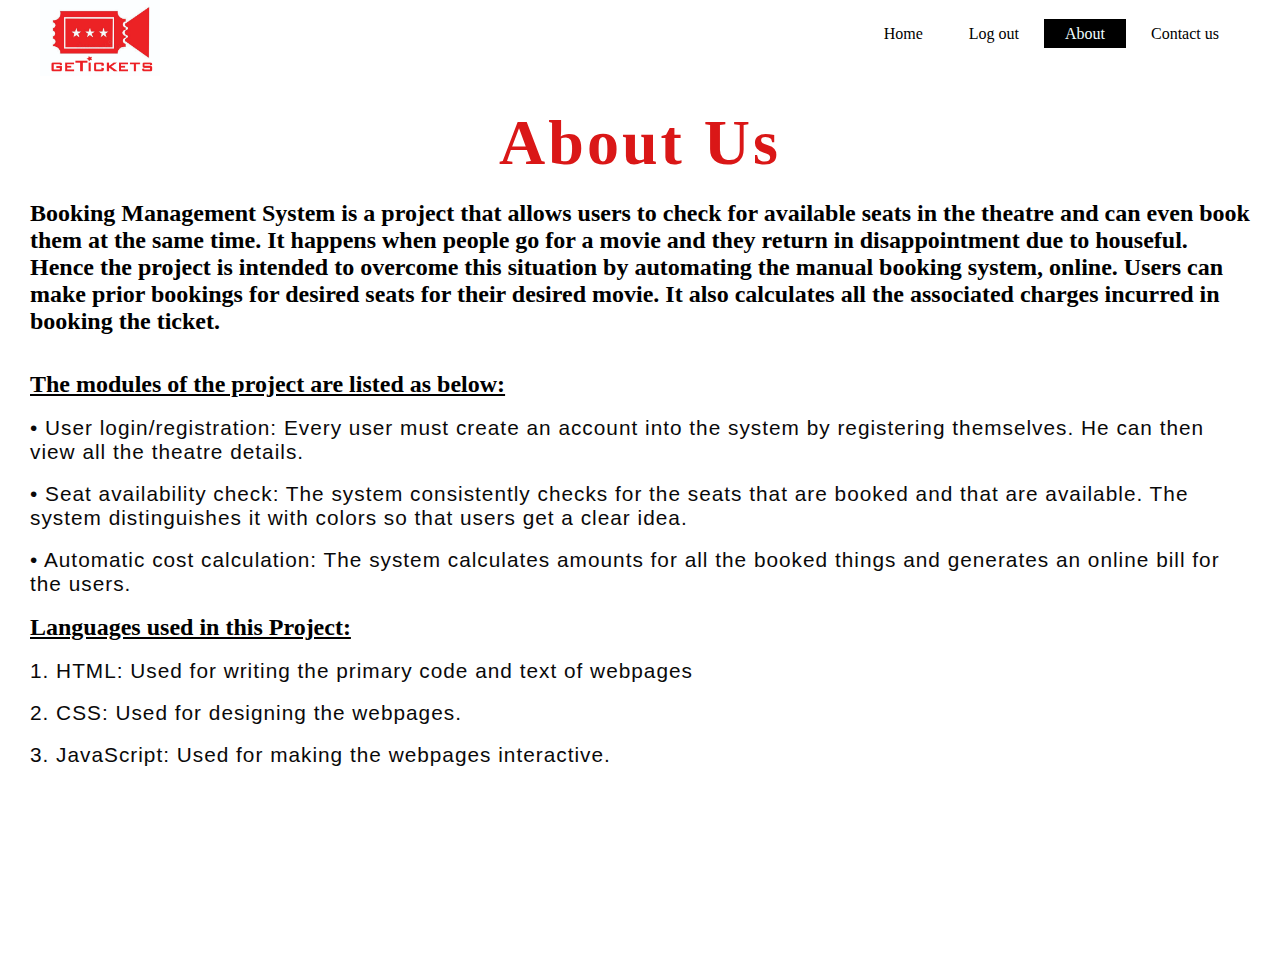
<file: about/index.html>
<!DOCTYPE html>
<html lang="en" dir="ltr">
<head>
  <meta charset="UTF-8">
  <title>About us</title>
  <link rel="stylesheet"  href="style.css">
</head>
<body>
  <header>
    <div class="main">
        <div class="logo"><img src="getickets.jpg"></div>
        
        <ul>
            <li><a href="F:\LPU\2nd Sem\CSE 326\My project\Main\homepage.html">Home</a></li>
            <li><a href="F:\LPU\2nd Sem\CSE 326\My project\Main\Login\index.html">Log out</a></li>
            <li class="active"><a href="F:\LPU\2nd Sem\CSE 326\My project\Main\about\index.html">About</a></li>
            <li ><a href="F:\LPU\2nd Sem\CSE 326\My project\Main\Contact us\index.html">Contact us</a></li>
        </ul>
</div>

  <div class=content>
    <div class="wrapper-1">
      <div class="wrapper-2"> 
        
        <h1 align="center">About Us</h1>
        <h2 >Booking Management System is a project that allows users to check for available seats in the theatre and can even book them at the same time. It happens when people go for a movie and they return in disappointment due to houseful. Hence the project is intended to overcome this situation by automating the manual booking system, online. Users can make prior bookings for desired seats for their desired movie.  It also calculates all the associated charges incurred in booking the ticket. </h2>
        <br><br>
        <u><h2 align="left">The modules of the project are listed as below:  </h2></u>
        <br>
        <p align="left">•	User login/registration: Every user must create an account into the system by registering themselves. He can then view all the theatre details. </p>
        <br>
        <p align="left">•	Seat availability check: The system consistently checks for the seats that are booked and that are available. The system distinguishes it with colors so that users get a clear idea.</p>
        <br>
        <p align="left">•	Automatic cost calculation: The system calculates amounts for all the booked things and generates an online bill for the users.  </p>
        <br>
        <u><h2 align="left">Languages used in this Project:</h2></u>
        <br>
        <p align="left">1.	HTML: Used for writing the primary code and text of webpages</p>
        <br>
        <p align="left">2.	CSS: Used for designing the webpages.</p>
        <br>
        <p align="left">3.	JavaScript: Used for making the webpages interactive.</p>
      </div>
  </div>
  </div>  
</body>
</html>
</file>
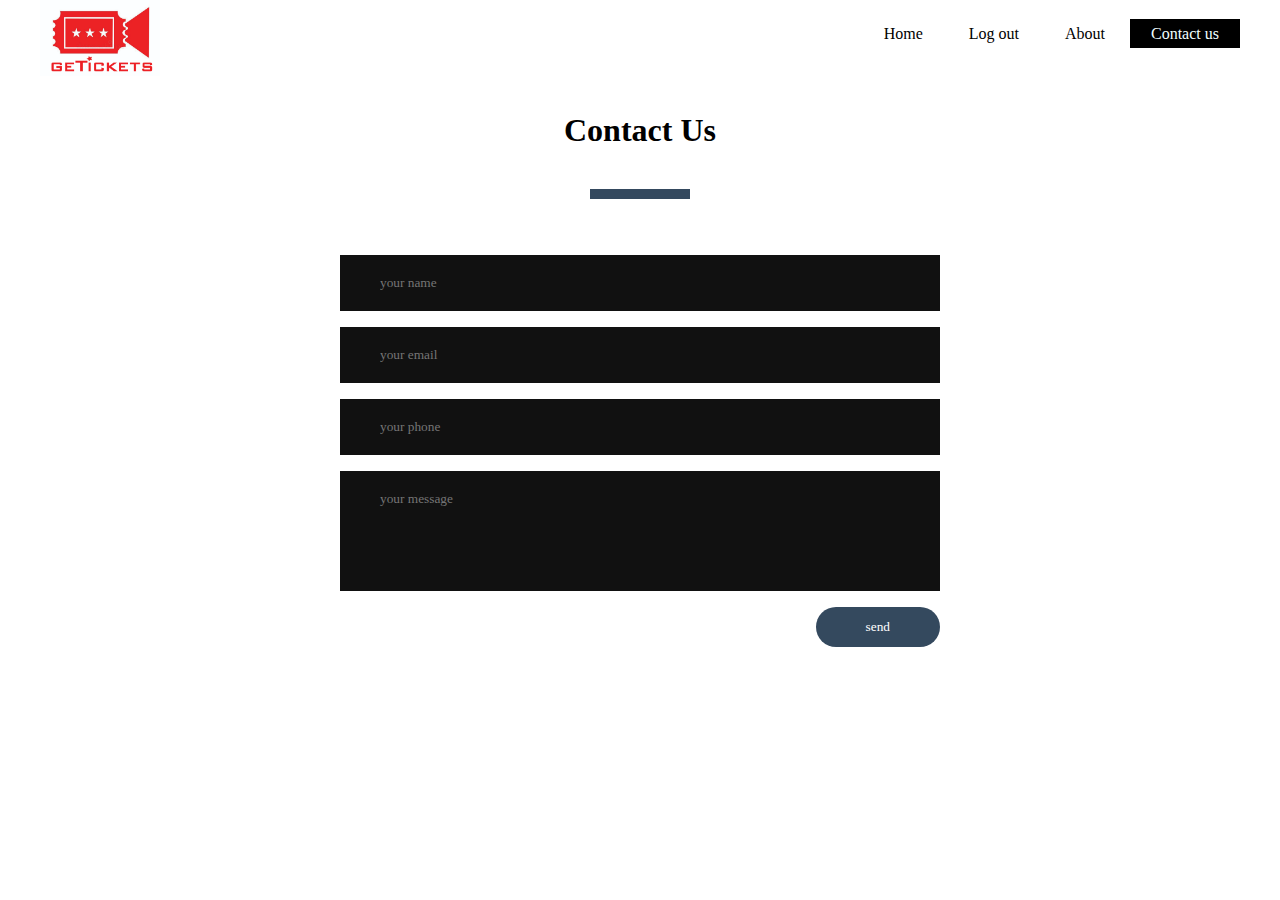
<file: Contact us/index.html>
<!DOCTYPE html>
<html lang="en" dir="1tr">
 <head>
  <meta charset="utf-8">
  <title>Contact us</title>
  <link rel="stylesheet" href="style.css">
  <meta name="viewport" content="width=device-width, intial-scale=1">
 </head>
 <body>
   
        <header>
            <div class="main">
                <div class="logo"><img src="getickets.jpg"></div>
                
                <ul>
                    <li><a href="F:\LPU\2nd Sem\CSE 326\My project\Main\homepage.html">Home</a></li>
                    <li><a href="F:\LPU\2nd Sem\CSE 326\My project\Main\Login\index.html">Log out</a></li>
                    <li><a href="F:\LPU\2nd Sem\CSE 326\My project\Main\about\index.html">About</a></li>
                    <li class="active"><a href="F:\LPU\2nd Sem\CSE 326\My project\Main\Contact us\index.html">Contact us</a></li>
                </ul>
</div>
<div class="contact-section">
<br><br><br><br>
 <h1>Contact Us</h1>
 <div class="border"></div>
 <form class="contact-form" action="index.html" method="post">
  <input tyoe="text" class="contact-form-text" placeholder="your name">
  <input tyoe="email" class="contact-form-text" placeholder="your email">
  <input tyoe="text" class="contact-form-text" placeholder="your phone">
  <textarea class="contact-form-text"placeholder="your message"></textarea>
  <input type="submit" class="contact-form-btn" value="send">
 </form>
</div>
</file>
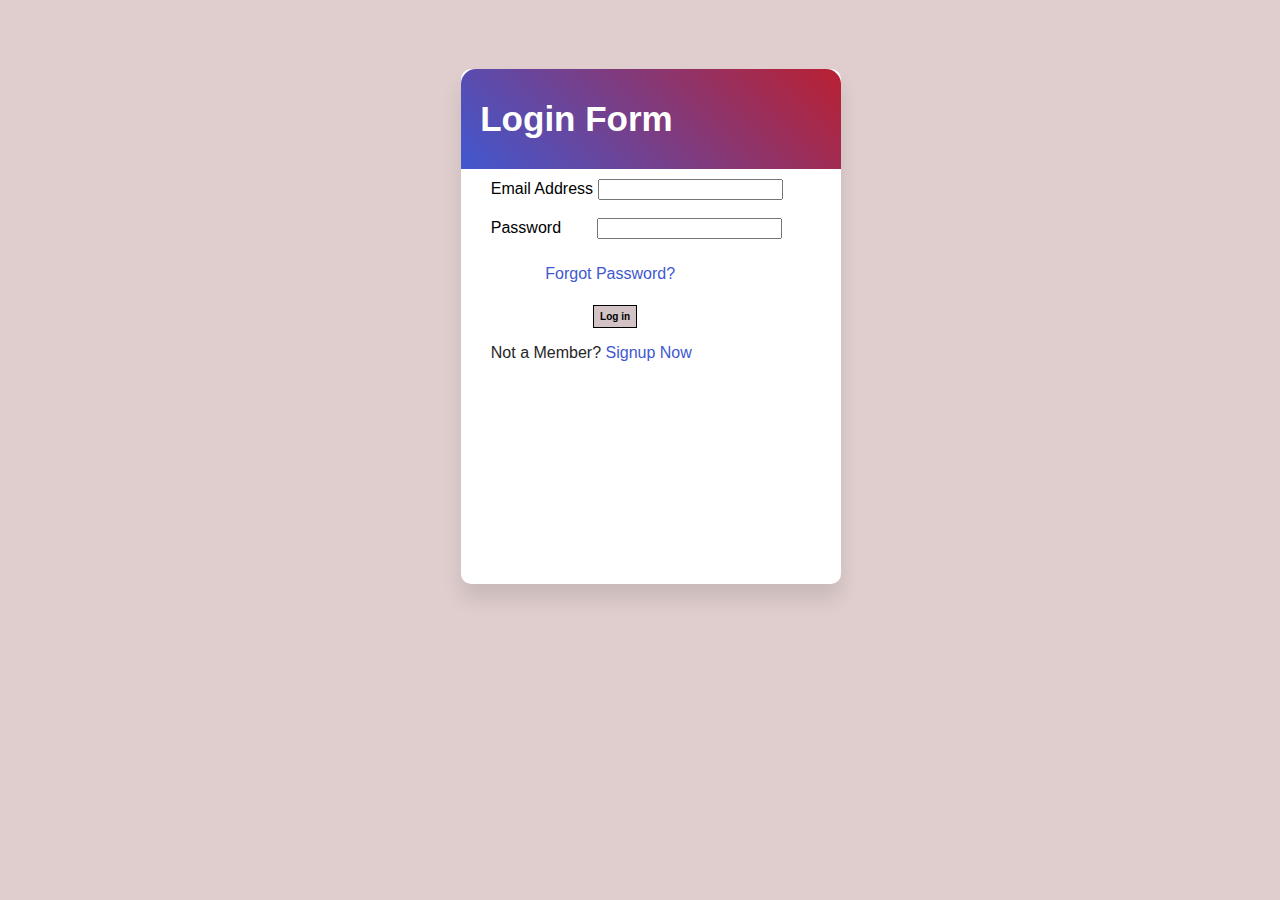
<file: Login/index.html>
<!DOCTYPE html>
<html lang="en" dir="ltr">
<head>
  <meta charset="UTF-8">
  <title>Login Form </title>
  <link rel="stylesheet" type="text/css" href="styles.css">
</head>
<style></style>
<body>

    <div class="wrapper">
       <div class="title">&nbsp; Login Form</div>
       <form action="#">
        <div class-="filed">
          <label>Email Address</label>
          <input type="text" required>
        </div> <br>
        <div class-="filed">
          <label>Password &nbsp;&nbsp;&nbsp;&nbsp;&nbsp;&nbsp;</label>
          <input type="password" requried><br><br>
        </div>
        <div class="pass-link"><a href="#">&nbsp;&nbsp;&nbsp;&nbsp;&nbsp;&nbsp;&nbsp;&nbsp;&nbsp;&nbsp;Forgot Password? </a> 
        </div>
        <div class-="filed"> <br>
          <div class="cta">
          &nbsp;&nbsp;&nbsp;&nbsp;&nbsp;&nbsp;&nbsp;&nbsp;&nbsp;&nbsp;&nbsp;&nbsp;&nbsp;&nbsp;&nbsp;&nbsp;&nbsp;&nbsp;&nbsp;&nbsp;&nbsp;&nbsp;
          <a href="F:\LPU\2nd Sem\CSE 326\My project\Main\Display\page2.html" class="cta-start">Log in</a>
         <!-- <a href="F:\LPU\2nd Sem\CSE 326\My project\Main\Display\page2.html" ><input type="submit" value="Login"></a> -->
          <br>
          <div class="signup-link">Not a Member?<a href="F:\LPU\2nd Sem\CSE 326\My project\Main\sinup\index.html">&nbsp;Signup Now</a></div>
        </form>
        </div> 
        </div><br>
       <!-- <div class="signup-link">Not a Member?<a href="#">&nbsp;Signup Now</a></div>
       </form>
    </div> -->
    
</body>
</html>

<!-- <div class-="filed">
  <input type="submit" value="Login">
</div> -->
</file>
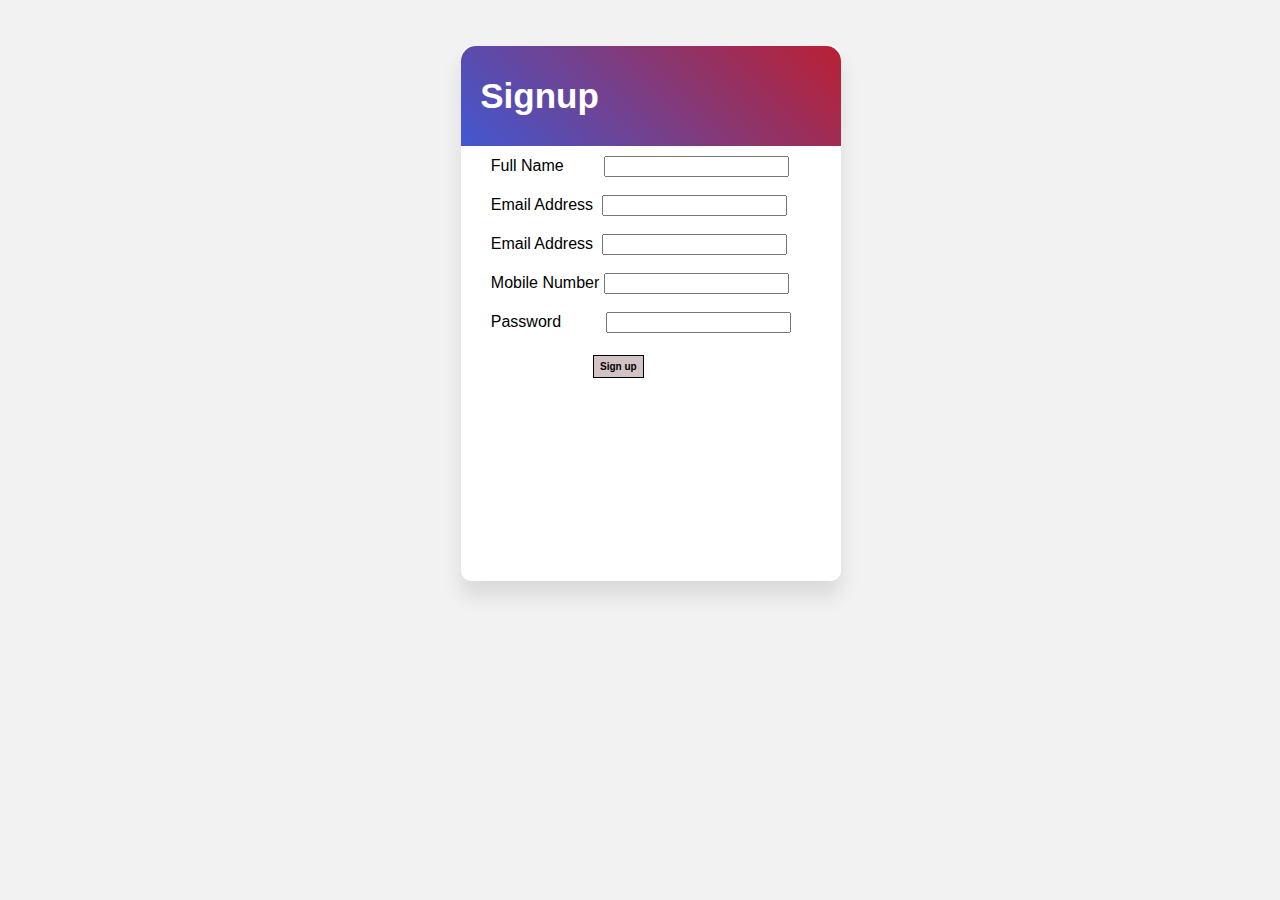
<file: sinup/index.html>
<!DOCTYPE html>
<html lang="en" dir="ltr">
<head>
  <meta charset="UTF-8">
  <title>Signup Form</title>
  <link rel="stylesheet"  href="style.css">
</head>
<body>
    <div class="wrapper">
       <div class="title">&nbsp; Signup</div>
       <form action="#">
        <div class-="filed">
          <label>Full Name &nbsp;&nbsp;&nbsp;&nbsp;&nbsp;&nbsp;&nbsp;</label>
          <input type="text" required>
        </div>
        <br>
        <div class-="filed">
            <label>Email Address&nbsp;</label>
            <input type="text" required>
          </div>
          <br>
          <div class-="filed">
            <label>Email Address&nbsp;</label>
            <input type="text" required>
          </div>
          <br>
          <div class-="filed">
            <label>Mobile Number</label>
            <input type="text" required>
          </div>
          <br>
        <div class-="filed">
          <label>Password&nbsp;&nbsp;&nbsp;&nbsp;&nbsp;&nbsp;&nbsp;&nbsp;&nbsp;</label>
          <input type="password" requried>
        </div>
        <br>
        <div class-="filed">
          <div class="cta">
            &nbsp;&nbsp;&nbsp;&nbsp;&nbsp;&nbsp;&nbsp;&nbsp;&nbsp;&nbsp;&nbsp;&nbsp;&nbsp;&nbsp;&nbsp;&nbsp;&nbsp;&nbsp;&nbsp;&nbsp;&nbsp;&nbsp;
            <a href="F:\LPU\2nd Sem\CSE 326\My project\Main\Display\page2.html" class="cta-start">Sign up</a>
          <!-- <a href="F:\LPU\2nd Sem\CSE 326\My project\Main\Display\page2.html"></a><input type="submit" value="Signup Now!"> -->
       </form>
    </div>
</body>
</html>
</file>
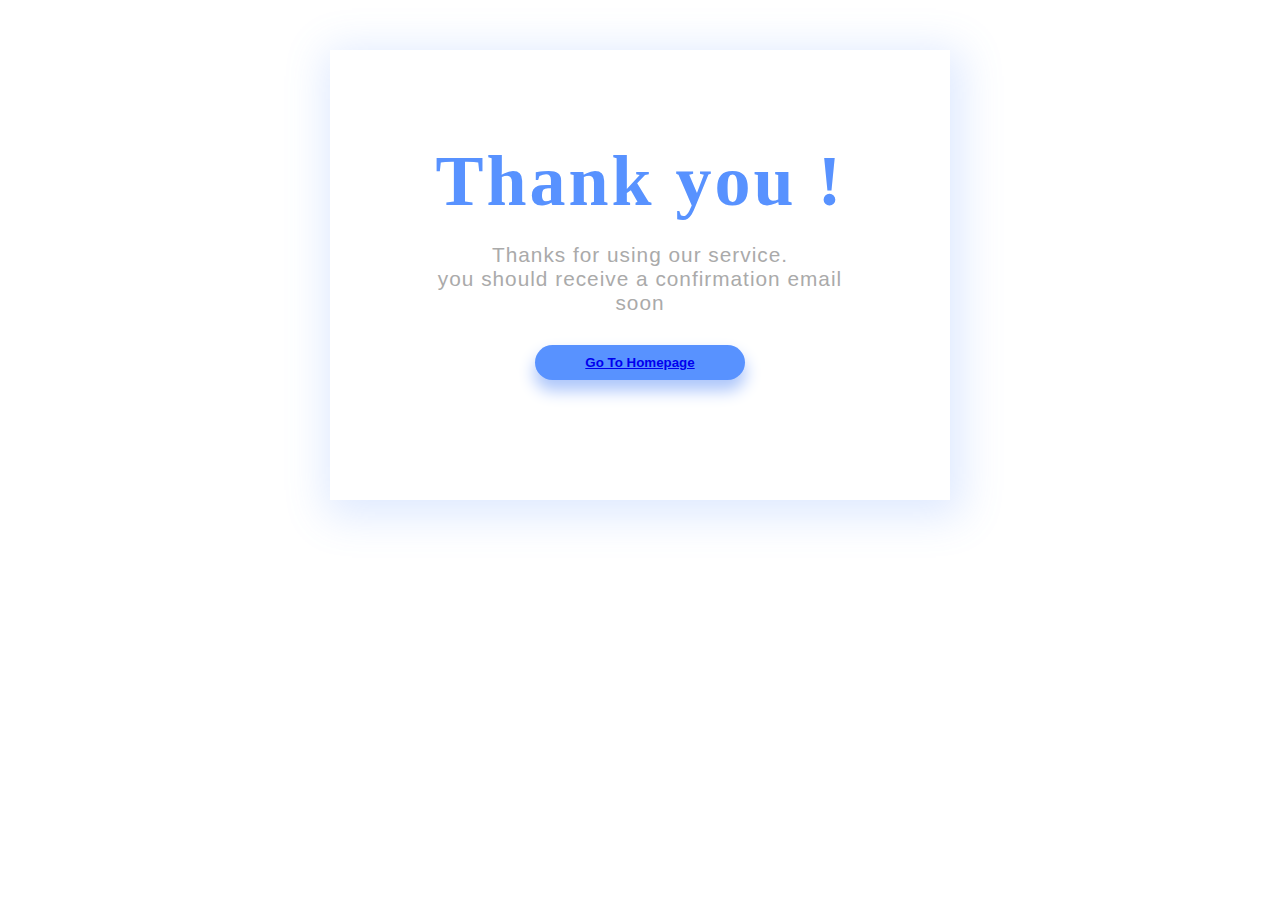
<file: Thank you/index.html>
<!DOCTYPE html>
<html lang="en" dir="ltr">
<head>
  <meta charset="UTF-8">
  <title>Thank you</title>
  <link rel="stylesheet"  href="style.css">
</head>
<body>
  <div class=content>
    <div class="wrapper-1">
      <div class="wrapper-2">
        <h1>Thank you !</h1>
        <p>Thanks for using our service.  </p>
        <p>you should receive a confirmation email soon  </p>
        <button  class="go-home" >
          <a href="F:\LPU\2nd Sem\CSE 326\My project\Main\homepage.html"><b>Go to homepage</b></a>
        </button>
      </div>
  </div>
  </div>  
</body>
</html>
</file>
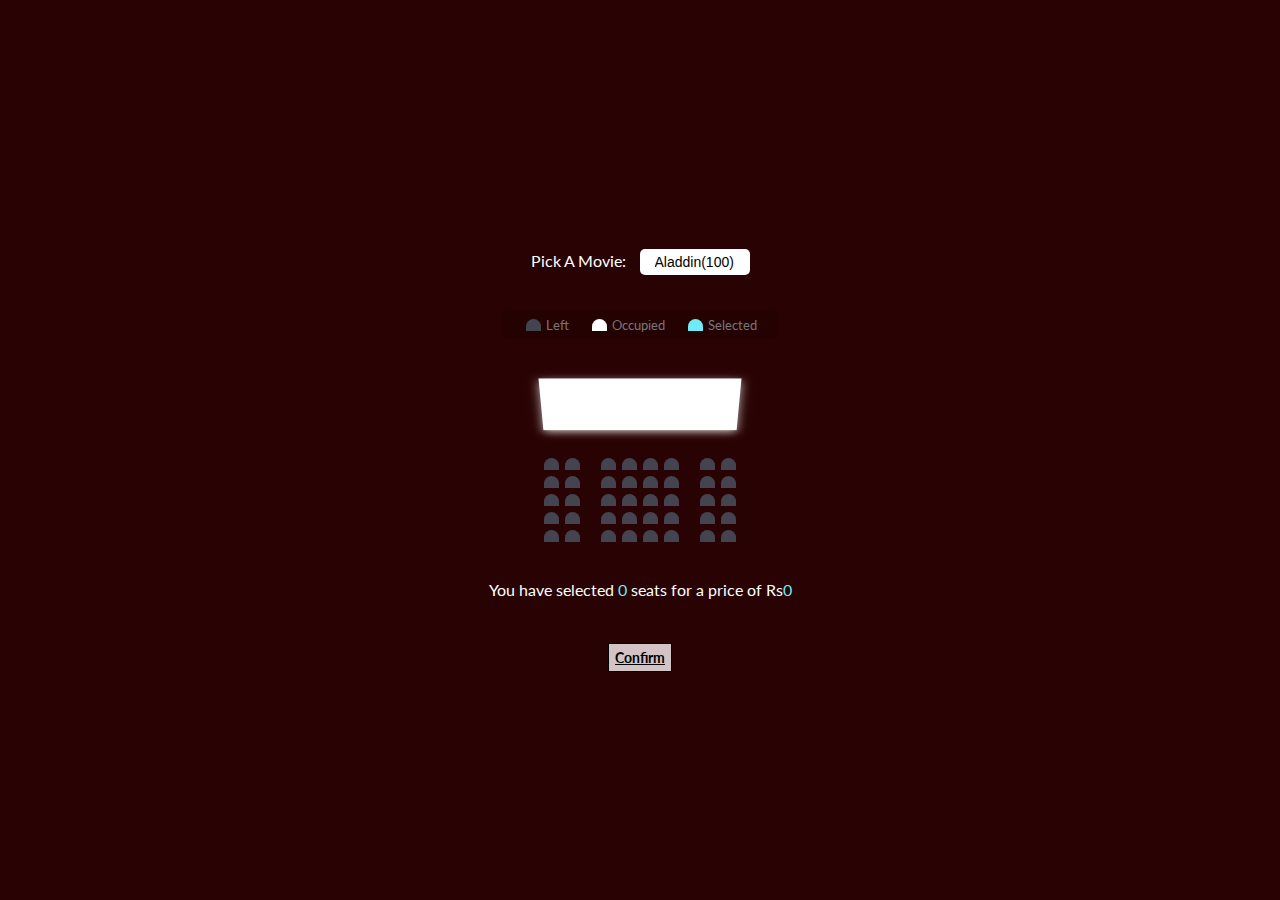
<file: Seat booking/Aladin/index.html>
<!DOCTYPE html>
<html>
<head>
    <title>Seat booking</title>
    <link rel="stylesheet" href="styles.css">
</head>
<body>
    <div class="movie-container">
        <label>
            Pick A Movie:
        </label>
        <select id="movie">
            <option value="100">Aladdin(100)</option>
            <!-- <option value="150">Captain Marvel(150)</option>
            <option value="100">Mission: Impossible - Fallout(100)</option>
            <option value="150">Joker (150)</option>
            <option value="100">Siberia (100)</option>
            <option value="200">Star wars(200)</option>
            <option value="150">Jumanji (150)</option>
            <option value="100">Fantasy Island(100)</option> -->
        </select>
    </div>

    <ul class="showcase">
        <li>
            <div class="seat"></div>
            <small>Left</small>
        </li>
        <li>
            <div class="seat occupied"></div>
            <small>Occupied</small>
        </li>
        <li>
            <div class="seat selected"></div>
            <small>Selected</small>
        </li>
    </ul>

    <div class="container">
        <div class="screen"></div>

        <div class="row">
            <div class="seat"></div>
            <div class="seat"></div>
            <div class="seat"></div>
            <div class="seat"></div>
            <div class="seat"></div>
            <div class="seat"></div>
            <div class="seat"></div>
            <div class="seat"></div>
        </div>
        <div class="row">
            <div class="seat"></div>
            <div class="seat"></div>
            <div class="seat"></div>
            <div class="seat"></div>
            <div class="seat"></div>
            <div class="seat"></div>
            <div class="seat"></div>
            <div class="seat"></div>
        </div>
        <div class="row">
            <div class="seat"></div>
            <div class="seat"></div>
            <div class="seat"></div>
            <div class="seat"></div>
            <div class="seat"></div>
            <div class="seat"></div>
            <div class="seat"></div>
            <div class="seat"></div>
        </div>
        <div class="row">
            <div class="seat"></div>
            <div class="seat"></div>
            <div class="seat"></div>
            <div class="seat"></div>
            <div class="seat"></div>
            <div class="seat"></div>
            <div class="seat"></div>
            <div class="seat"></div>
        </div>
        <div class="row">
            <div class="seat"></div>
            <div class="seat"></div>
            <div class="seat"></div>
            <div class="seat"></div>
            <div class="seat"></div>
            <div class="seat"></div>
            <div class="seat"></div>
            <div class="seat"></div>
        </div>
    </div>
    <p class="text">You have selected <span id="count">0</span>
        seats for a price of Rs<span id="total">0</span>
    </p>
    <br><br>
    <div class="cta">
        <a href="F:\LPU\2nd Sem\CSE 326\My project\Main\Thank you\index.html" class="cta-start">Confirm </a>
    </div> 
    <script src="script.js"></script>
</body>
</html>
</file>
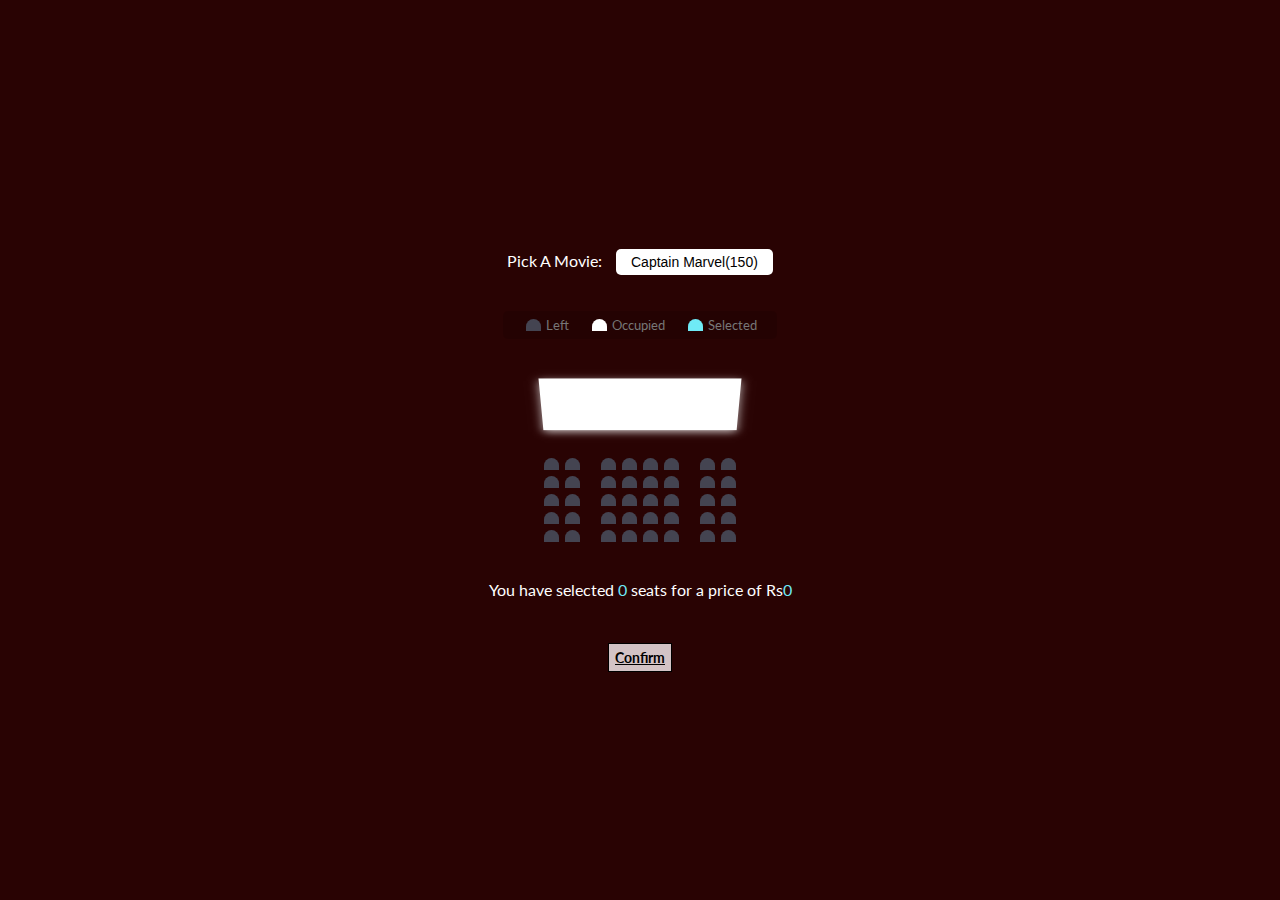
<file: Seat booking/Captain Marvel/index.html>
<!DOCTYPE html>
<html>
<head>
    <title>Seat booking</title>
    <link rel="stylesheet" href="styles.css">
</head>
<body>
    <div class="movie-container">
        <label>
            Pick A Movie:
        </label>
        <select id="movie">
            <option value="150">Captain Marvel(150)</option>
            <!-- <option value="100">Aladdin(100)</option>
            <option value="100">Mission: Impossible - Fallout(100)</option>
            <option value="150">Joker (150)</option>
            <option value="100">Siberia (100)</option>
            <option value="200">Star wars(200)</option>
            <option value="150">Jumanji (150)</option>
            <option value="100">Fantasy Island(100)</option> -->
        </select>
    </div>

    <ul class="showcase">
        <li>
            <div class="seat"></div>
            <small>Left</small>
        </li>
        <li>
            <div class="seat occupied"></div>
            <small>Occupied</small>
        </li>
        <li>
            <div class="seat selected"></div>
            <small>Selected</small>
        </li>
    </ul>

    <div class="container">
        <div class="screen"></div>

        <div class="row">
            <div class="seat"></div>
            <div class="seat"></div>
            <div class="seat"></div>
            <div class="seat"></div>
            <div class="seat"></div>
            <div class="seat"></div>
            <div class="seat"></div>
            <div class="seat"></div>
        </div>
        <div class="row">
            <div class="seat"></div>
            <div class="seat"></div>
            <div class="seat"></div>
            <div class="seat"></div>
            <div class="seat"></div>
            <div class="seat"></div>
            <div class="seat"></div>
            <div class="seat"></div>
        </div>
        <div class="row">
            <div class="seat"></div>
            <div class="seat"></div>
            <div class="seat"></div>
            <div class="seat"></div>
            <div class="seat"></div>
            <div class="seat"></div>
            <div class="seat"></div>
            <div class="seat"></div>
        </div>
        <div class="row">
            <div class="seat"></div>
            <div class="seat"></div>
            <div class="seat"></div>
            <div class="seat"></div>
            <div class="seat"></div>
            <div class="seat"></div>
            <div class="seat"></div>
            <div class="seat"></div>
        </div>
        <div class="row">
            <div class="seat"></div>
            <div class="seat"></div>
            <div class="seat"></div>
            <div class="seat"></div>
            <div class="seat"></div>
            <div class="seat"></div>
            <div class="seat"></div>
            <div class="seat"></div>
        </div>
    </div>
    <p class="text">You have selected <span id="count">0</span>
        seats for a price of Rs<span id="total">0</span>
    </p>
    <br><br>
    <div class="cta">
        <a href="F:\LPU\2nd Sem\CSE 326\My project\Main\Thank you\index.html" class="cta-start">Confirm </a>
    </div> 

    <script src="script.js"></script>
</body>
</html>
</file>
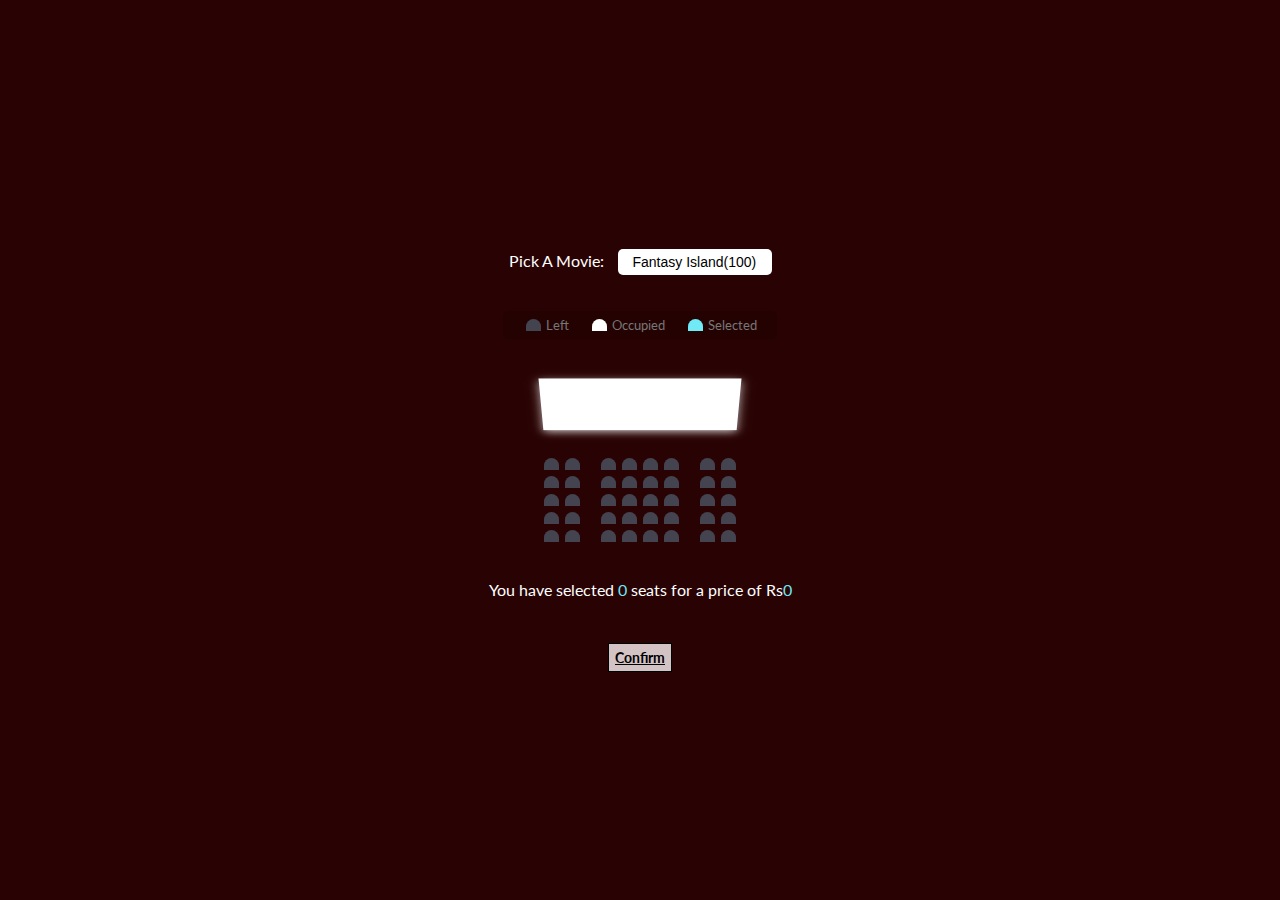
<file: Seat booking/Fantasy island/index.html>
<!DOCTYPE html>
<html>
<head>
    <title>Seat booking</title>
    <link rel="stylesheet" href="styles.css">
</head>
<body>
    <div class="movie-container">
        <label>
            Pick A Movie:
        </label>
        <select id="movie">
            <option value="100">Fantasy Island(100)</option>
            <!-- <option value="100">Aladdin(100)</option>
            <option value="150">Captain Marvel(150)</option>
            <option value="100">Mission: Impossible - Fallout(100)</option>
            <option value="150">Joker (150)</option>
            <option value="100">Siberia (100)</option>
            <option value="200">Star wars(200)</option>
            <option value="150">Jumanji (150)</option> -->
        </select>
    </div>

    <ul class="showcase">
        <li>
            <div class="seat"></div>
            <small>Left</small>
        </li>
        <li>
            <div class="seat occupied"></div>
            <small>Occupied</small>
        </li>
        <li>
            <div class="seat selected"></div>
            <small>Selected</small>
        </li>
    </ul>

    <div class="container">
        <div class="screen"></div>

        <div class="row">
            <div class="seat"></div>
            <div class="seat"></div>
            <div class="seat"></div>
            <div class="seat"></div>
            <div class="seat"></div>
            <div class="seat"></div>
            <div class="seat"></div>
            <div class="seat"></div>
        </div>
        <div class="row">
            <div class="seat"></div>
            <div class="seat"></div>
            <div class="seat"></div>
            <div class="seat"></div>
            <div class="seat"></div>
            <div class="seat"></div>
            <div class="seat"></div>
            <div class="seat"></div>
        </div>
        <div class="row">
            <div class="seat"></div>
            <div class="seat"></div>
            <div class="seat"></div>
            <div class="seat"></div>
            <div class="seat"></div>
            <div class="seat"></div>
            <div class="seat"></div>
            <div class="seat"></div>
        </div>
        <div class="row">
            <div class="seat"></div>
            <div class="seat"></div>
            <div class="seat"></div>
            <div class="seat"></div>
            <div class="seat"></div>
            <div class="seat"></div>
            <div class="seat"></div>
            <div class="seat"></div>
        </div>
        <div class="row">
            <div class="seat"></div>
            <div class="seat"></div>
            <div class="seat"></div>
            <div class="seat"></div>
            <div class="seat"></div>
            <div class="seat"></div>
            <div class="seat"></div>
            <div class="seat"></div>
        </div>
    </div>
    <p class="text">You have selected <span id="count">0</span>
        seats for a price of Rs<span id="total">0</span>
    </p>
    <br><br>
    <div class="cta">
        <a href="F:\LPU\2nd Sem\CSE 326\My project\Main\Thank you\index.html" class="cta-start">Confirm </a>
    </div> 
    
    <script src="script.js"></script>
</body>
</html>
</file>
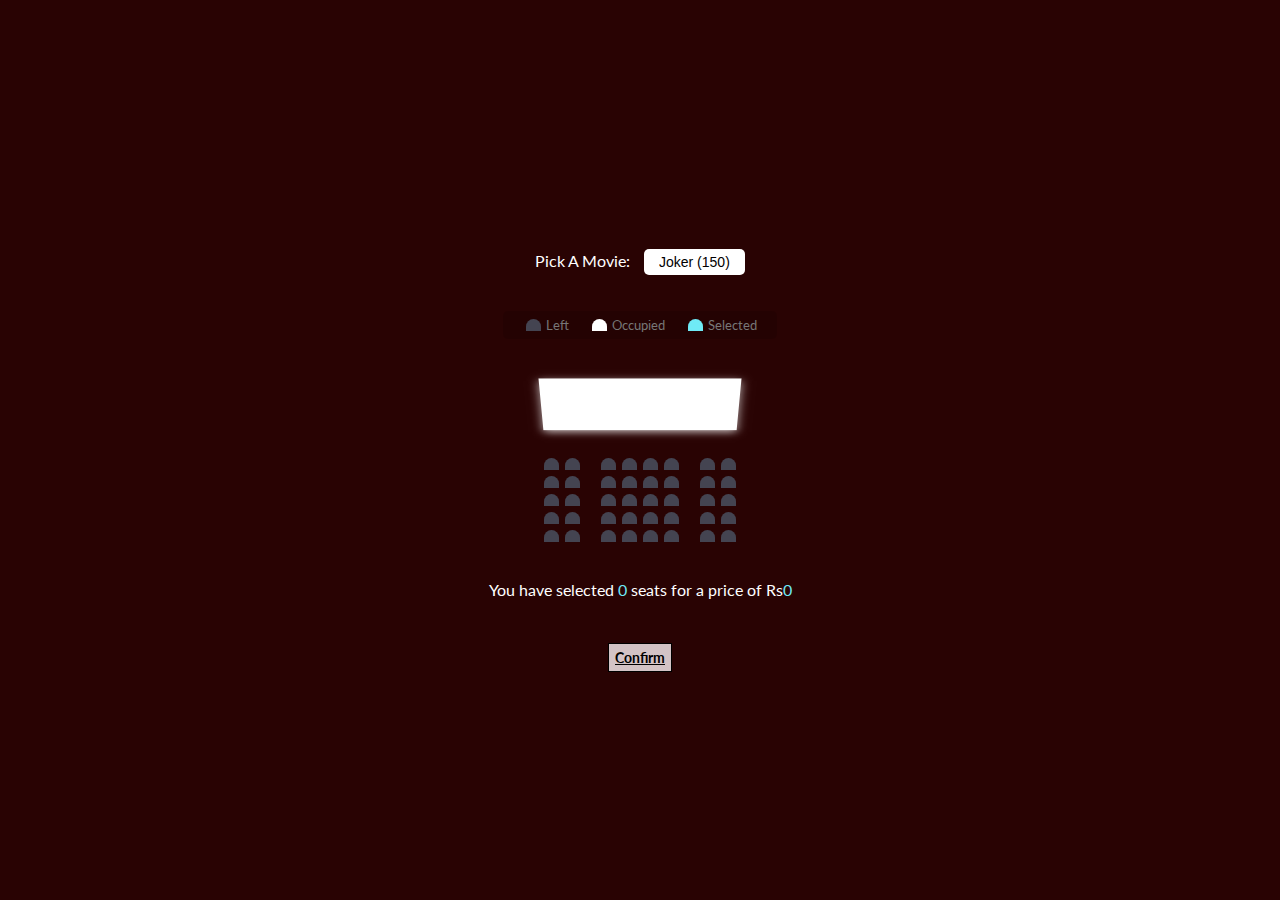
<file: Seat booking/Joker/index.html>
<!DOCTYPE html>
<html>
<head>
    <title>Seat booking</title>
    <link rel="stylesheet" href="styles.css">
</head>
<body>
    <div class="movie-container">
        <label>
            Pick A Movie:
        </label>
        <select id="movie">
            <option value="150">Joker (150)</option>
            <!-- <option value="100">Aladdin(100)</option>
            <option value="150">Captain Marvel(150)</option>
            <option value="100">Mission: Impossible - Fallout(100)</option>
            <option value="100">Siberia (100)</option>
            <option value="200">Star wars(200)</option>
            <option value="150">Jumanji (150)</option>
            <option value="100">Fantasy Island(100)</option> -->
        </select>
    </div>

    <ul class="showcase">
        <li>
            <div class="seat"></div>
            <small>Left</small>
        </li>
        <li>
            <div class="seat occupied"></div>
            <small>Occupied</small>
        </li>
        <li>
            <div class="seat selected"></div>
            <small>Selected</small>
        </li>
    </ul>

    <div class="container">
        <div class="screen"></div>

        <div class="row">
            <div class="seat"></div>
            <div class="seat"></div>
            <div class="seat"></div>
            <div class="seat"></div>
            <div class="seat"></div>
            <div class="seat"></div>
            <div class="seat"></div>
            <div class="seat"></div>
        </div>
        <div class="row">
            <div class="seat"></div>
            <div class="seat"></div>
            <div class="seat"></div>
            <div class="seat"></div>
            <div class="seat"></div>
            <div class="seat"></div>
            <div class="seat"></div>
            <div class="seat"></div>
        </div>
        <div class="row">
            <div class="seat"></div>
            <div class="seat"></div>
            <div class="seat"></div>
            <div class="seat"></div>
            <div class="seat"></div>
            <div class="seat"></div>
            <div class="seat"></div>
            <div class="seat"></div>
        </div>
        <div class="row">
            <div class="seat"></div>
            <div class="seat"></div>
            <div class="seat"></div>
            <div class="seat"></div>
            <div class="seat"></div>
            <div class="seat"></div>
            <div class="seat"></div>
            <div class="seat"></div>
        </div>
        <div class="row">
            <div class="seat"></div>
            <div class="seat"></div>
            <div class="seat"></div>
            <div class="seat"></div>
            <div class="seat"></div>
            <div class="seat"></div>
            <div class="seat"></div>
            <div class="seat"></div>
        </div>
    </div>
    <p class="text">You have selected <span id="count">0</span>
        seats for a price of Rs<span id="total">0</span>
    </p>
    <br><br>
    <div class="cta">
        <a href="F:\LPU\2nd Sem\CSE 326\My project\Main\Thank you\index.html" class="cta-start">Confirm </a>
    </div> 

    <script src="script.js"></script>
</body>
</html>
</file>
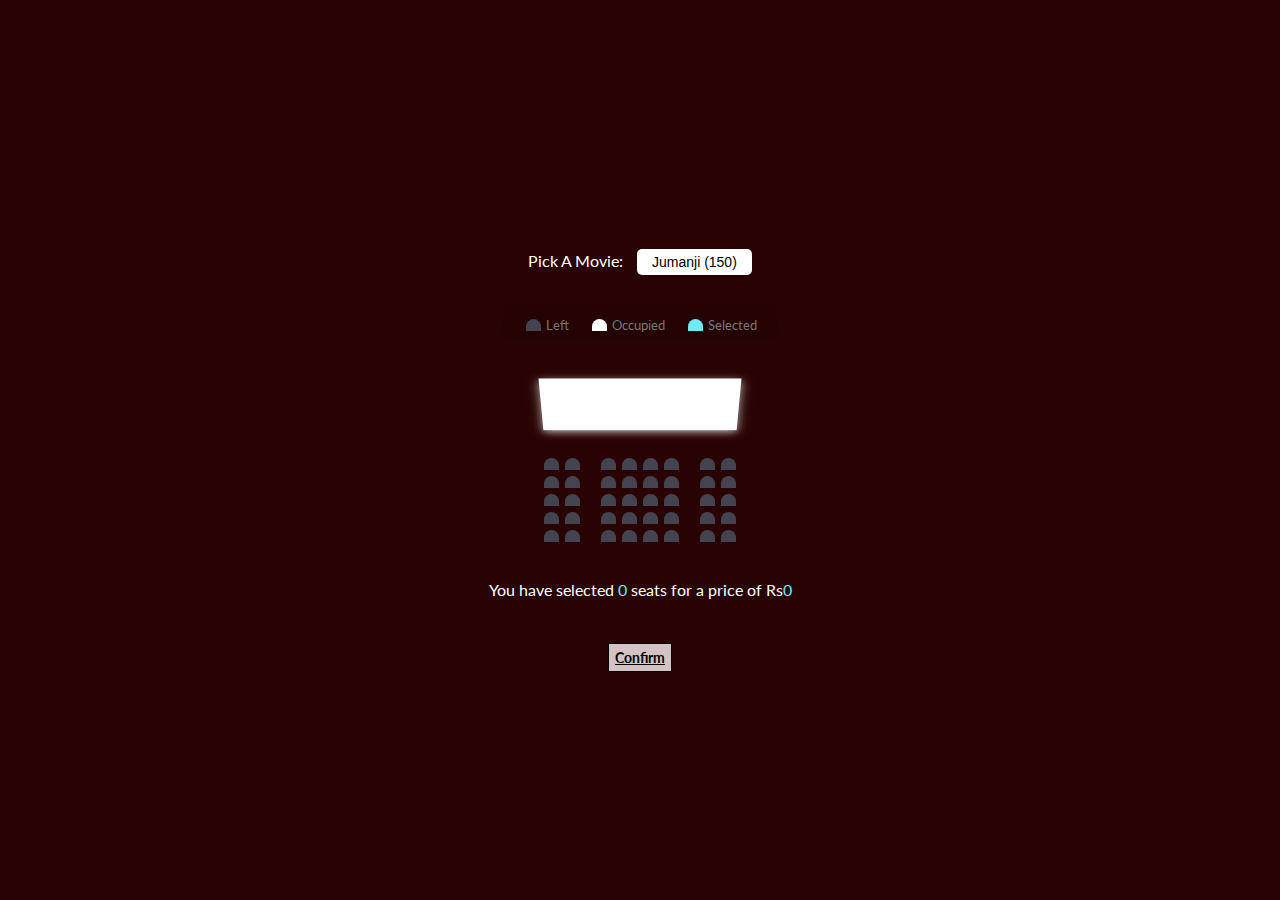
<file: Seat booking/Jumanji/index.html>
<!DOCTYPE html>
<html>
<head>
    <title>Seat booking</title>
    <link rel="stylesheet" href="styles.css">
</head>
<body>
    <div class="movie-container">
        <label>
            Pick A Movie:
        </label>
        <select id="movie">
            <option value="150">Jumanji (150)</option>
            <!-- <option value="100">Aladdin(100)</option>
            <option value="150">Captain Marvel(150)</option>
            <option value="100">Mission: Impossible - Fallout(100)</option>
            <option value="150">Joker (150)</option>
            <option value="100">Siberia (100)</option>
            <option value="200">Star wars(200)</option>
            <option value="100">Fantasy Island(100)</option> -->
        </select>
    </div>

    <ul class="showcase">
        <li>
            <div class="seat"></div>
            <small>Left</small>
        </li>
        <li>
            <div class="seat occupied"></div>
            <small>Occupied</small>
        </li>
        <li>
            <div class="seat selected"></div>
            <small>Selected</small>
        </li>
    </ul>

    <div class="container">
        <div class="screen"></div>

        <div class="row">
            <div class="seat"></div>
            <div class="seat"></div>
            <div class="seat"></div>
            <div class="seat"></div>
            <div class="seat"></div>
            <div class="seat"></div>
            <div class="seat"></div>
            <div class="seat"></div>
        </div>
        <div class="row">
            <div class="seat"></div>
            <div class="seat"></div>
            <div class="seat"></div>
            <div class="seat"></div>
            <div class="seat"></div>
            <div class="seat"></div>
            <div class="seat"></div>
            <div class="seat"></div>
        </div>
        <div class="row">
            <div class="seat"></div>
            <div class="seat"></div>
            <div class="seat"></div>
            <div class="seat"></div>
            <div class="seat"></div>
            <div class="seat"></div>
            <div class="seat"></div>
            <div class="seat"></div>
        </div>
        <div class="row">
            <div class="seat"></div>
            <div class="seat"></div>
            <div class="seat"></div>
            <div class="seat"></div>
            <div class="seat"></div>
            <div class="seat"></div>
            <div class="seat"></div>
            <div class="seat"></div>
        </div>
        <div class="row">
            <div class="seat"></div>
            <div class="seat"></div>
            <div class="seat"></div>
            <div class="seat"></div>
            <div class="seat"></div>
            <div class="seat"></div>
            <div class="seat"></div>
            <div class="seat"></div>
        </div>
    </div>
    <p class="text">You have selected <span id="count">0</span>
        seats for a price of Rs<span id="total">0</span>
    </p>
    <br><br>
    <div class="cta">
        <a href="F:\LPU\2nd Sem\CSE 326\My project\Main\Thank you\index.html" class="cta-start">Confirm </a>
    </div> 

    <script src="script.js"></script>
</body>
</html>
</file>
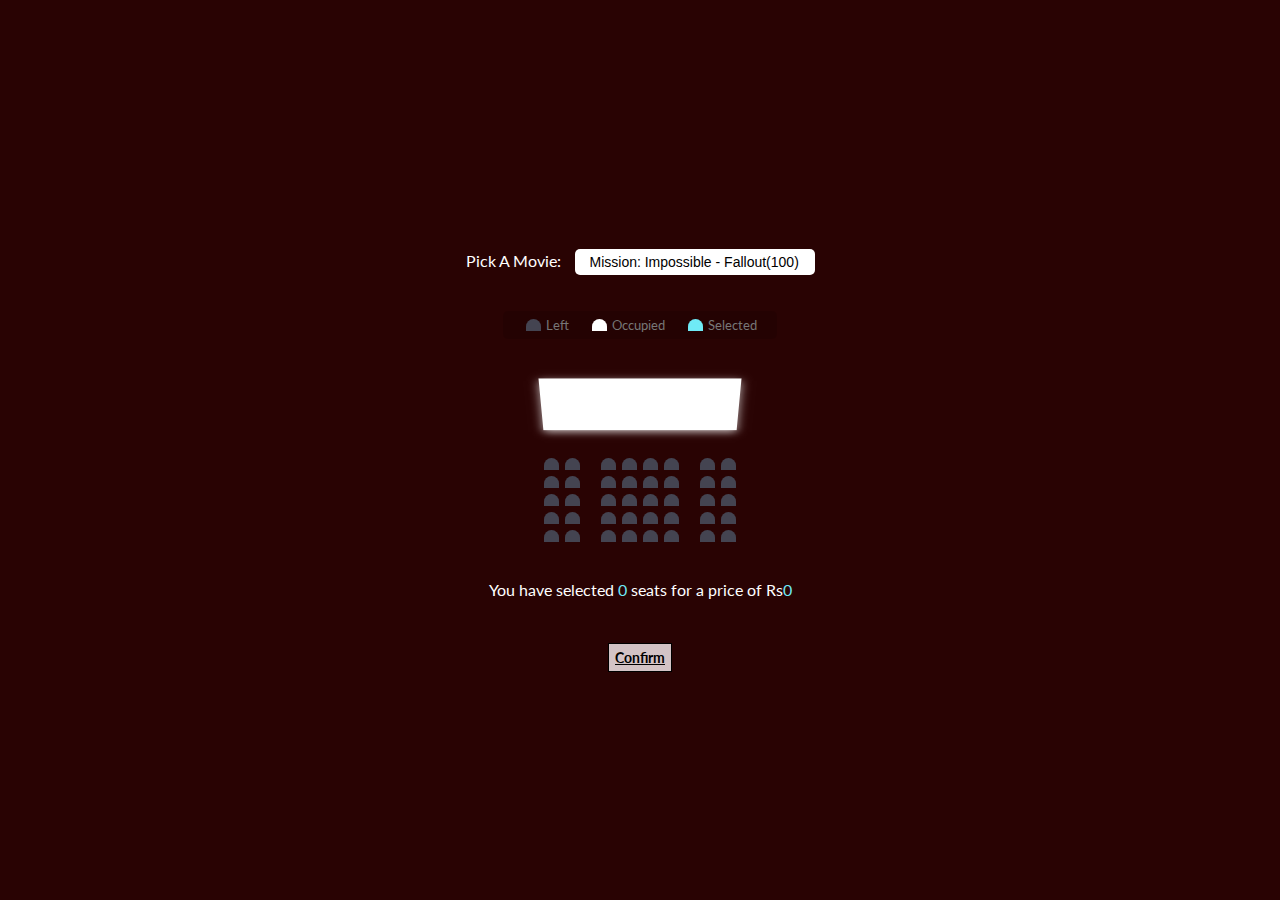
<file: Seat booking/Mission Impossible/index.html>
<!DOCTYPE html>
<html>
<head>
    <title>Seat booking</title>
    <link rel="stylesheet" href="styles.css">
</head>
<body>
    <div class="movie-container">
        <label>
            Pick A Movie:
        </label>
        <select id="movie">
            <option value="100">Mission: Impossible - Fallout(100)</option>
            <!-- <option value="100">Aladdin(100)</option>
            <option value="150">Captain Marvel(150)</option>
            <option value="150">Joker (150)</option>
            <option value="100">Siberia (100)</option>
            <option value="200">Star wars(200)</option>
            <option value="150">Jumanji (150)</option>
            <option value="100">Fantasy Island(100)</option> -->
        </select>
    </div>

    <ul class="showcase">
        <li>
            <div class="seat"></div>
            <small>Left</small>
        </li>
        <li>
            <div class="seat occupied"></div>
            <small>Occupied</small>
        </li>
        <li>
            <div class="seat selected"></div>
            <small>Selected</small>
        </li>
    </ul>

    <div class="container">
        <div class="screen"></div>

        <div class="row">
            <div class="seat"></div>
            <div class="seat"></div>
            <div class="seat"></div>
            <div class="seat"></div>
            <div class="seat"></div>
            <div class="seat"></div>
            <div class="seat"></div>
            <div class="seat"></div>
        </div>
        <div class="row">
            <div class="seat"></div>
            <div class="seat"></div>
            <div class="seat"></div>
            <div class="seat"></div>
            <div class="seat"></div>
            <div class="seat"></div>
            <div class="seat"></div>
            <div class="seat"></div>
        </div>
        <div class="row">
            <div class="seat"></div>
            <div class="seat"></div>
            <div class="seat"></div>
            <div class="seat"></div>
            <div class="seat"></div>
            <div class="seat"></div>
            <div class="seat"></div>
            <div class="seat"></div>
        </div>
        <div class="row">
            <div class="seat"></div>
            <div class="seat"></div>
            <div class="seat"></div>
            <div class="seat"></div>
            <div class="seat"></div>
            <div class="seat"></div>
            <div class="seat"></div>
            <div class="seat"></div>
        </div>
        <div class="row">
            <div class="seat"></div>
            <div class="seat"></div>
            <div class="seat"></div>
            <div class="seat"></div>
            <div class="seat"></div>
            <div class="seat"></div>
            <div class="seat"></div>
            <div class="seat"></div>
        </div>
    </div>
    <p class="text">You have selected <span id="count">0</span>
        seats for a price of Rs<span id="total">0</span>
    </p>
    <br><br>
    <div class="cta">
        <a href="F:\LPU\2nd Sem\CSE 326\My project\Main\Thank you\index.html" class="cta-start">Confirm </a>
    </div> 

    <script src="script.js"></script>
</body>
</html>
</file>
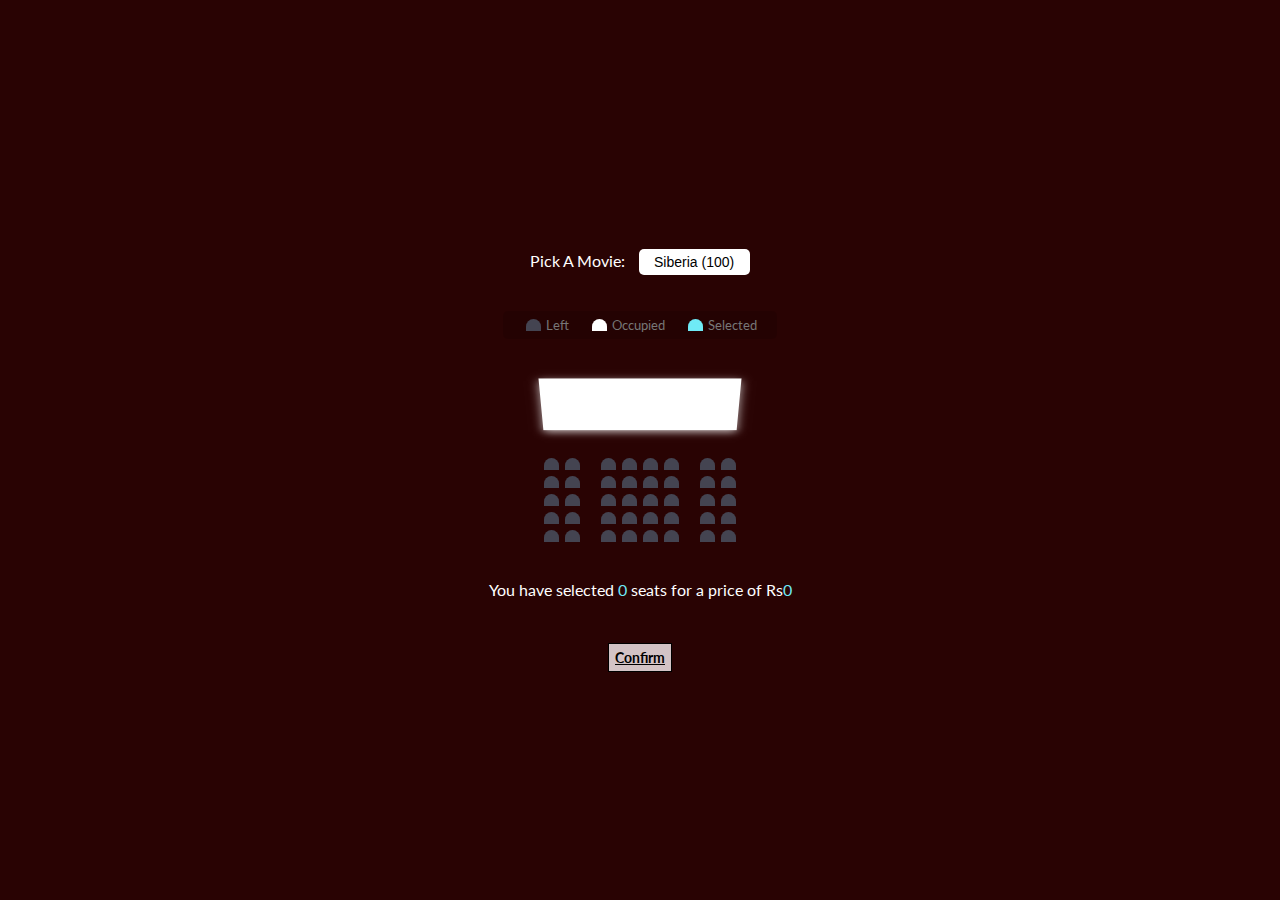
<file: Seat booking/Siberia/index.html>
<!DOCTYPE html>
<html>
<head>
    <title>Seat booking</title>
    <link rel="stylesheet" href="styles.css">
</head>
<body>
    <div class="movie-container">
        <label>
            Pick A Movie:
        </label>
        <select id="movie">
            <option value="100">Siberia (100)</option>
            <!-- <option value="100">Aladdin(100)</option>
            <option value="150">Captain Marvel(150)</option>
            <option value="100">Mission: Impossible - Fallout(100)</option>
            <option value="150">Joker (150)</option>
            <option value="200">Star wars(200)</option>
            <option value="150">Jumanji (150)</option>
            <option value="100">Fantasy Island(100)</option> -->
        </select>
    </div>

    <ul class="showcase">
        <li>
            <div class="seat"></div>
            <small>Left</small>
        </li>
        <li>
            <div class="seat occupied"></div>
            <small>Occupied</small>
        </li>
        <li>
            <div class="seat selected"></div>
            <small>Selected</small>
        </li>
    </ul>

    <div class="container">
        <div class="screen"></div>

        <div class="row">
            <div class="seat"></div>
            <div class="seat"></div>
            <div class="seat"></div>
            <div class="seat"></div>
            <div class="seat"></div>
            <div class="seat"></div>
            <div class="seat"></div>
            <div class="seat"></div>
        </div>
        <div class="row">
            <div class="seat"></div>
            <div class="seat"></div>
            <div class="seat"></div>
            <div class="seat"></div>
            <div class="seat"></div>
            <div class="seat"></div>
            <div class="seat"></div>
            <div class="seat"></div>
        </div>
        <div class="row">
            <div class="seat"></div>
            <div class="seat"></div>
            <div class="seat"></div>
            <div class="seat"></div>
            <div class="seat"></div>
            <div class="seat"></div>
            <div class="seat"></div>
            <div class="seat"></div>
        </div>
        <div class="row">
            <div class="seat"></div>
            <div class="seat"></div>
            <div class="seat"></div>
            <div class="seat"></div>
            <div class="seat"></div>
            <div class="seat"></div>
            <div class="seat"></div>
            <div class="seat"></div>
        </div>
        <div class="row">
            <div class="seat"></div>
            <div class="seat"></div>
            <div class="seat"></div>
            <div class="seat"></div>
            <div class="seat"></div>
            <div class="seat"></div>
            <div class="seat"></div>
            <div class="seat"></div>
        </div>
    </div>
    <p class="text">You have selected <span id="count">0</span>
        seats for a price of Rs<span id="total">0</span>
    </p>
    <br><br>
    <div class="cta">
        <a href="F:\LPU\2nd Sem\CSE 326\My project\Main\Thank you\index.html" class="cta-start">Confirm </a>
    </div> 

    <script src="script.js"></script>
</body>
</html>
</file>
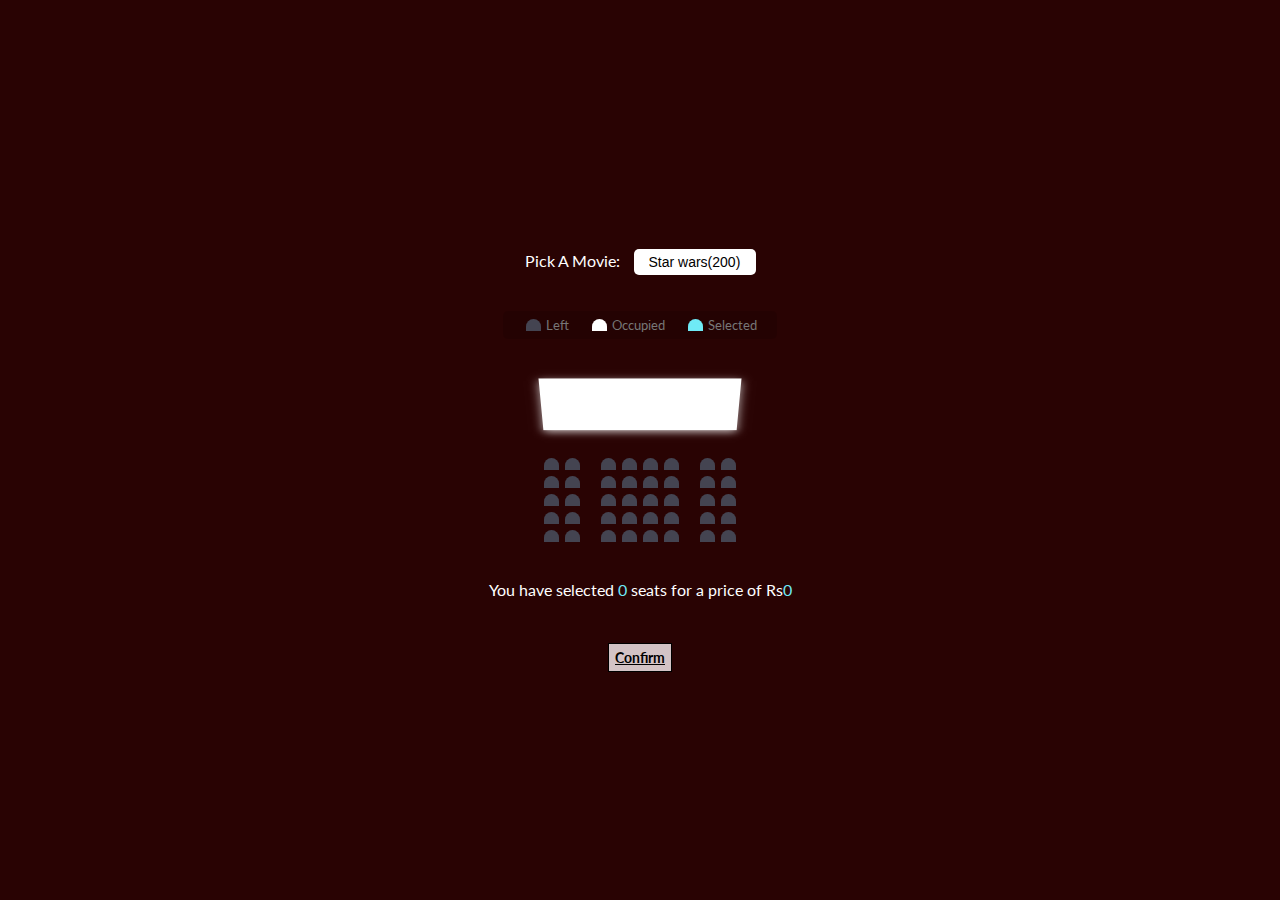
<file: Seat booking/Star wars/index.html>
<!DOCTYPE html>
<html>
<head>
    <title>Seat booking</title>
    <link rel="stylesheet" href="styles.css">
</head>
<body>
    <div class="movie-container">
        <label>
            Pick A Movie:
        </label>
        <select id="movie">
            <option value="200">Star wars(200)</option>
            <!-- <option value="100">Aladdin(100)</option>
            <option value="150">Captain Marvel(150)</option>
            <option value="100">Mission: Impossible - Fallout(100)</option>
            <option value="150">Joker (150)</option>
            <option value="100">Siberia (100)</option>
            <option value="150">Jumanji (150)</option>
            <option value="100">Fantasy Island(100)</option> -->
        </select>
    </div>

    <ul class="showcase">
        <li>
            <div class="seat"></div>
            <small>Left</small>
        </li>
        <li>
            <div class="seat occupied"></div>
            <small>Occupied</small>
        </li>
        <li>
            <div class="seat selected"></div>
            <small>Selected</small>
        </li>
    </ul>

    <div class="container">
        <div class="screen"></div>

        <div class="row">
            <div class="seat"></div>
            <div class="seat"></div>
            <div class="seat"></div>
            <div class="seat"></div>
            <div class="seat"></div>
            <div class="seat"></div>
            <div class="seat"></div>
            <div class="seat"></div>
        </div>
        <div class="row">
            <div class="seat"></div>
            <div class="seat"></div>
            <div class="seat"></div>
            <div class="seat"></div>
            <div class="seat"></div>
            <div class="seat"></div>
            <div class="seat"></div>
            <div class="seat"></div>
        </div>
        <div class="row">
            <div class="seat"></div>
            <div class="seat"></div>
            <div class="seat"></div>
            <div class="seat"></div>
            <div class="seat"></div>
            <div class="seat"></div>
            <div class="seat"></div>
            <div class="seat"></div>
        </div>
        <div class="row">
            <div class="seat"></div>
            <div class="seat"></div>
            <div class="seat"></div>
            <div class="seat"></div>
            <div class="seat"></div>
            <div class="seat"></div>
            <div class="seat"></div>
            <div class="seat"></div>
        </div>
        <div class="row">
            <div class="seat"></div>
            <div class="seat"></div>
            <div class="seat"></div>
            <div class="seat"></div>
            <div class="seat"></div>
            <div class="seat"></div>
            <div class="seat"></div>
            <div class="seat"></div>
        </div>
    </div>
    <p class="text">You have selected <span id="count">0</span>
        seats for a price of Rs<span id="total">0</span>
    </p>
    <br><br>
    <div class="cta">
        <a href="F:\LPU\2nd Sem\CSE 326\My project\Main\Thank you\index.html" class="cta-start">Confirm </a>
    </div> 

    <script src="script.js"></script>
</body>
</html>
</file>
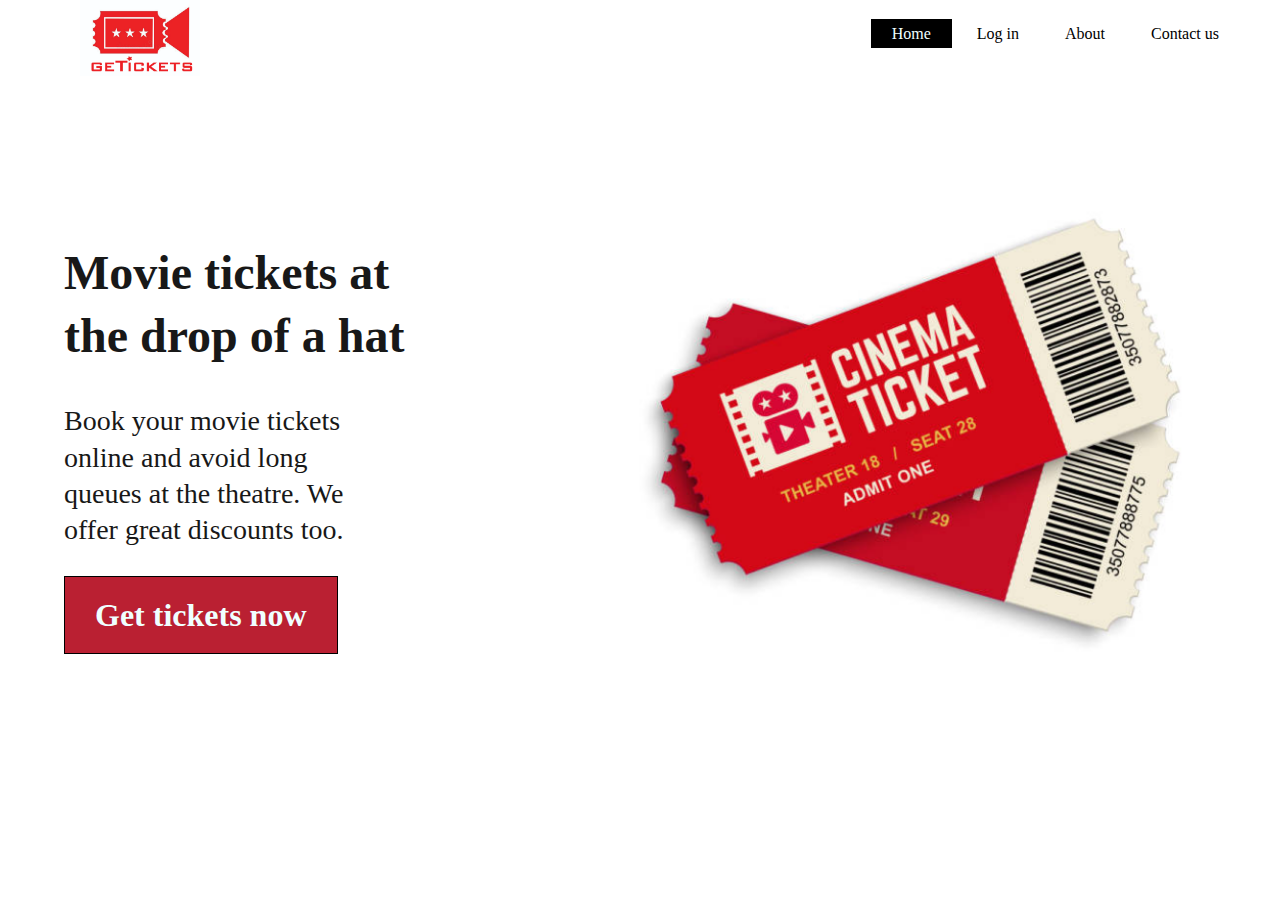
<file: homepage.html>
<!DOCTYPE html>
<html>
<head>
    
    <title>Booking Management system</title>
    <link rel="stylesheet" type="text/css" href="CSS/style.css">
</head>
<body>
    <header>
        <div class="main">
            <div class="logo"><img src="Pictures/getickets.jpg"></div>
            
            <ul>
                <li class="active"><a href="F:\LPU\2nd Sem\CSE 326\My project\Main\homepage.html">Home</a></li>
                <li><a href="F:\LPU\2nd Sem\CSE 326\My project\Main\Login\index.html">Log in</a></li>
                <li><a href="F:\LPU\2nd Sem\CSE 326\My project\Main\about\index.html">About</a></li>
                <li ><a href="F:\LPU\2nd Sem\CSE 326\My project\Main\Contact us\index.html">Contact us</a></li>
            </ul>
        
        <!-- <div class="button">
          <a href="#" class="btn">GET TICKETS NOW</a>
        </div> --> 
</div>
<main>
    <section class="presentation">
        <div class="introduction">
            <div class="intro">
                <h1>Movie tickets at<br>the drop of a hat</h1>
                <p> Book your movie tickets<br> online and avoid long<br> queues at the theatre. We<br> offer great discounts too. </p>
            </div> 
            <div class="cta">
                <a href="Login/index.html" class="cta-start"> Get tickets now</a>
            </div> 
        </div>

        <div class="cover"> 
            <img src="Pictures/image 1.png" alt="tickets" width="600" height="600"> 
        </div>
    </section>
  </main>
  </header>
</body>
</html>
</file>
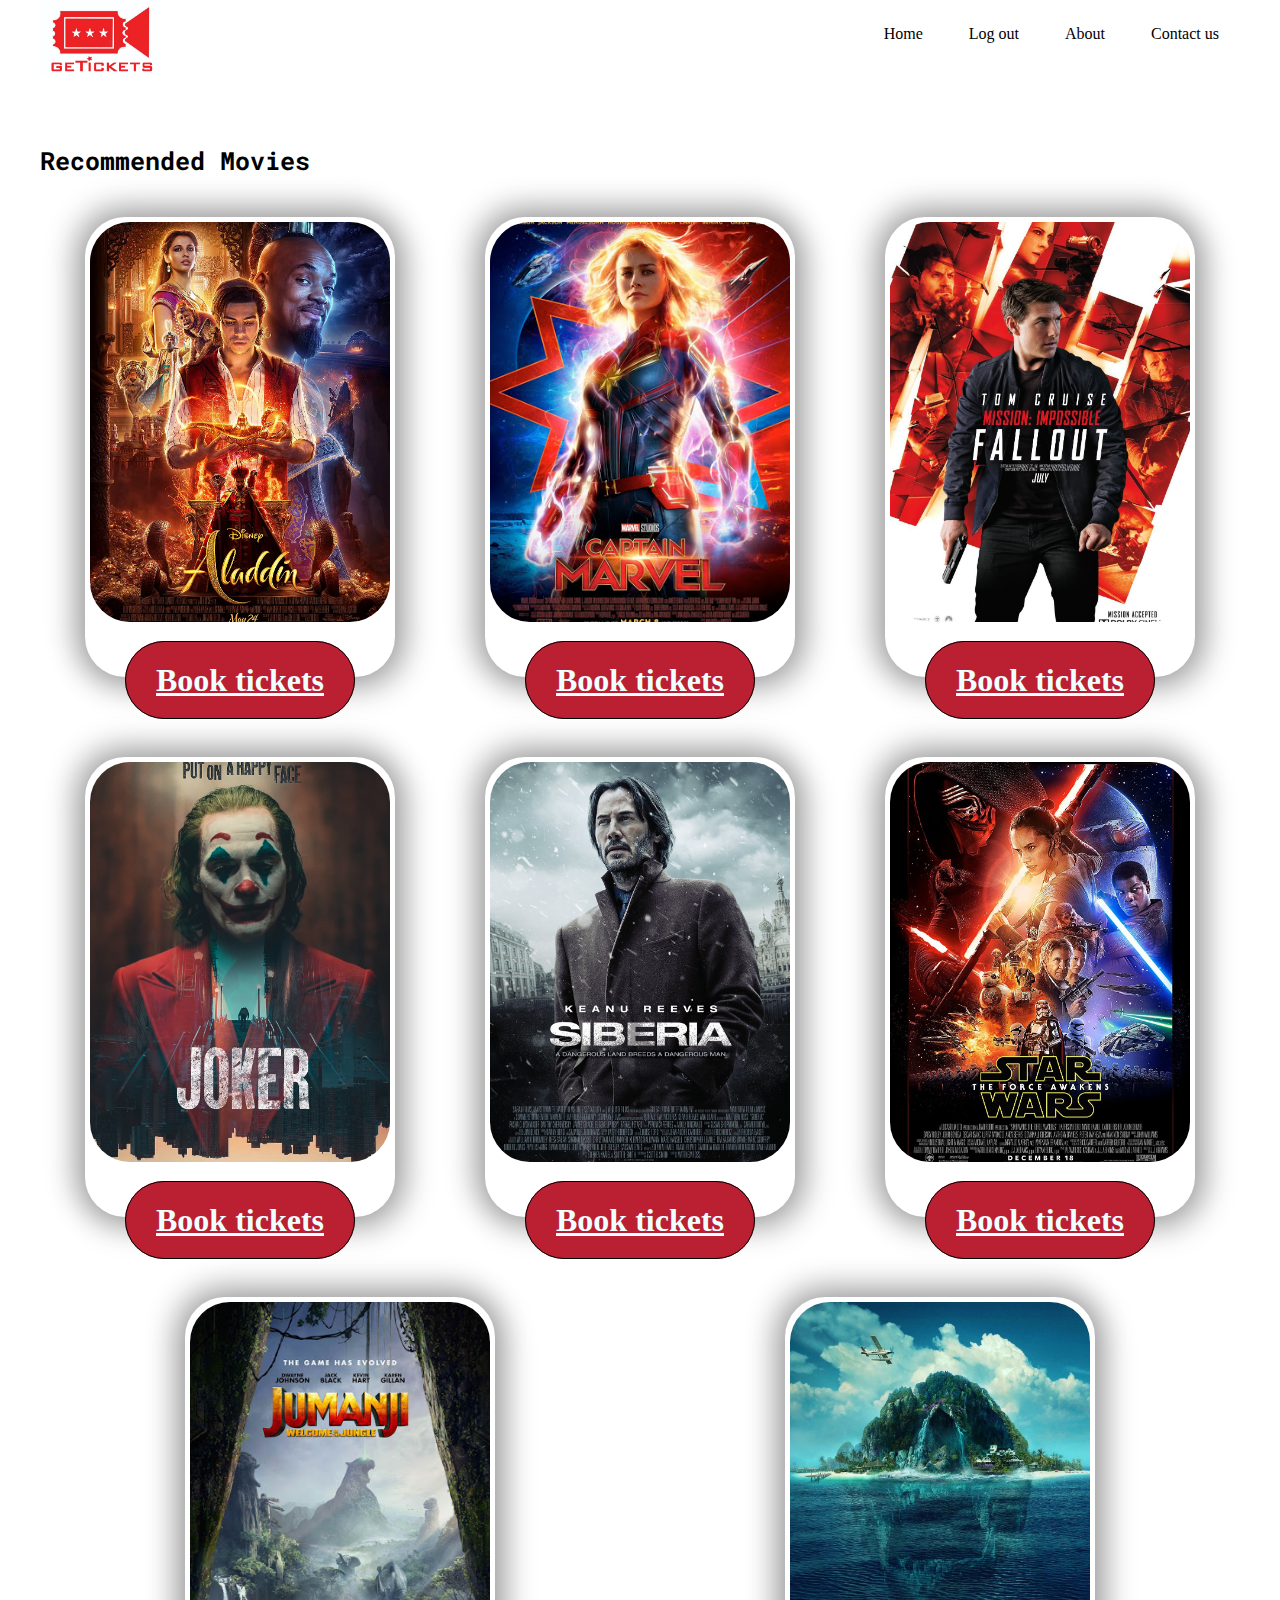
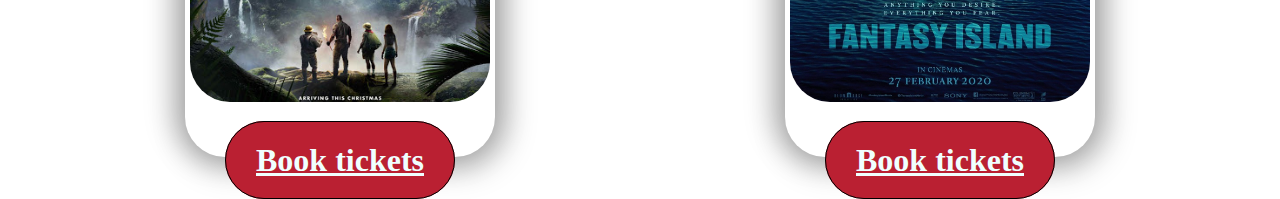
<file: Display/page2.html>
<!DOCTYPE html>
<html>
<head>
    
    <title>Movie Display</title>
    <link rel="stylesheet" type="text/css" href="page2.css">
</head>
<body>
    <header>
        <div class="main">
            <div class="logo"><img src="Pictures/getickets.jpg"></div>
            
            <ul>
              <li><a href="F:\LPU\2nd Sem\CSE 326\My project\Main\homepage.html">Home</a></li>
              <li><a href="F:\LPU\2nd Sem\CSE 326\My project\Main\Login\index.html">Log out</a></li>
              <li><a href="F:\LPU\2nd Sem\CSE 326\My project\Main\about\index.html">About</a></li>
              <li><a href="F:\LPU\2nd Sem\CSE 326\My project\Main\Contact us\index.html">Contact us</a></li>
            </ul>
<body>
    <br>
    <br><br><br><br><br><br><br>
    <link href="https://fonts.googleapis.com/css2?family=Roboto+Mono:wght@300&display=swap" rel="stylesheet">
<style>
    p{
        font-family: 'Roboto Mono', monospace;
        font-size: 25px;
        font-weight: bold;    

    }
    </style>
    <p>Recommended Movies</p>
<div class="cards-list">
  
    <div class="card 1">
      <div class="card_image"> <img src="Movies/aladin.jpg"> </div>
      <div class="card_title title-white">
          <a href="F:\LPU\2nd Sem\CSE 326\My project\Seat booking\Aladin\index.html" class="cta-start"> Book tickets</a>
        
      </div>
    </div>
    
      <div class="card 2">
      <div class="card_image">
        <img src="Movies/captain marvel.jpg" />
        </div>
      <div class="card_title title-white">
            <a href="F:\LPU\2nd Sem\CSE 326\My project\Seat booking\Captain Marvel\index.html" class="cta-start"> Book tickets</a>
        
    </div>
</div>

<div class="card 3">
    <div class="card_image">
        <img src="Movies/Mission impossible.jpeg" />
    </div>
    <div class="card_title">
        <a href="F:\LPU\2nd Sem\CSE 326\My project\Seat booking\Mission Impossible\index.html" class="cta-start"> Book tickets</a>
        
    </div>
</div>

<div class="card 4">
    <div class="card_image">
        <img src="Movies/joker1.jpg" />
    </div>
    <div class="card_title title-black">
        <a href="F:\LPU\2nd Sem\CSE 326\My project\Seat booking\Joker\index.html" class="cta-start"> Book tickets</a>
        
      </div>
      </div>

<div class="card 5">
    <div class="card_image">
        <img src="Movies/Siberia.jpg" />
    </div>
    <div class="card_title title-black">
        <a href="F:\LPU\2nd Sem\CSE 326\My project\Seat booking\Siberia\index.html" class="cta-start"> Book tickets</a>
       
      </div>
      </div>

<div class="card 6">
    <div class="card_image">
        <img src="Movies/Star wars.jpg" />
    </div>
    <div class="card_title title-black">
        <a href="F:\LPU\2nd Sem\CSE 326\My project\Seat booking\Star wars\index.html" class="cta-start"> Book tickets</a>
        
      </div>
      </div>

<div class="card 7">
    <div class="card_image">
        <img src="Movies/jumanji.jpg" />
    </div>
    <div class="card_title title-black">
        <a href="F:\LPU\2nd Sem\CSE 326\My project\Seat booking\Jumanji\index.html" class="cta-start"> Book tickets</a>
        
      </div>
      </div>

<div class="card 8">
    <div class="card_image">
        <img src="Movies/Fantasy island.jpg" />
    </div>
    <div class="card_title title-black">
        <a href="F:\LPU\2nd Sem\CSE 326\My project\Seat booking\Fantasy island\index.html" class="cta-start"> Book tickets</a>
        
      </div>
      </div>
    
    </div>
    </body>

  </html>
    <style>
        .cards-list {
    z-index: 0;
    width: 100%;
    display: flex;
    justify-content: space-around;
    flex-wrap: wrap;
  }
  
  .card {
    margin: 40px auto;
    width: 300px;
    height: 450px;
    border-radius: 40px;
  box-shadow: 5px 5px 30px 7px rgba(0,0,0,0.25), -5px -5px 30px 7px rgba(0,0,0,0.22);
    cursor: pointer;
    transition: 0.4s;
    padding: 5px;
  }
  
  .card .card_image {
    width: 300px;
    height: 400px;
    border-radius: 60px;
    margin-top: 40px;
}

.card .card_image img {
    
    width: 100%;
    height: 100%;
    
    border-radius: 40px;
    object-fit: cover;
    margin-top: -40px;
  }
  
  .card .card_title {
    text-align: center;
    border-radius: 0px 0px 40px 40px;
    font-family: sans-serif;
    font-weight: bold;
    font-size: 30px;
    height: 40px;
  }
  
  .card:hover {
    transform: scale(0.9, 0.9);
    box-shadow: 5px 5px 30px 15px rgba(0,0,0,0.25), 
      -5px -5px 30px 15px rgba(0,0,0,0.22);
  }
  
  .title-white {
    color: white;
  }
  
  .title-black {
    color: black;
  }
  .cta{
  padding: 100px 0px 0px 0px;
  
}

.cta-start{

  border: 1px solid black;
  padding: 20px 30px;
  background-color: #ba2032;
  color:azure;
  font-size: 32px;
  font-weight: bold;
  cursor: pointer;
  border-radius: 40px;

}

.cta-start:hover{
  background-color: black;
  color:azure;
}
</file>
<file: about/style.css>
*{
    box-sizing:border-box;
   /* outline:1px solid ;*/
  }
  body{
  background: #ffffff;
      height: 100%;
          margin: 0;
          background-repeat: no-repeat;
          background-attachment: fixed;
  }
 
  .wrapper-1{
    width:100%;
    height:100vh;
    display: flex;
  flex-direction: column;
  }
  .wrapper-2{
    padding :30px;
    /* text-align:center; */
  }
  h1{
      font-family: 'Kaushan Script', cursive;
    font-size:4em;
    letter-spacing:3px;
    color:#da1717 ;
    margin:0;
    margin-bottom:20px;
  }
  .wrapper-2 p{
    margin:0;
    font-size:1.3em;
    color:rgb(10, 9, 9);
    font-family: 'Source Sans Pro', sans-serif;
    letter-spacing:1px;
  }
  .go-home{
    color:#fff;
    background:#5892FF;
    border:none;
    padding:10px 50px;
    margin:30px 0;
    border-radius:30px;
    text-transform:capitalize;
    box-shadow: 0 10px 16px 1px rgba(174, 199, 251, 1);
  }
  *{
    margin: 0;
    padding: 0;
    font-family: Century Gothic ;
    }
    
    header{
    /* background-image: url(../Pictures/image.jpeg); */
    height: 100vh;
    background-size: cover;
    background-position: center;
    
    }  
    
    ul{
    float: right;
    list-style-type: none;
    margin-top: 25px ;
    }
    
    ul li{
    display: inline-block;
    }
    
    ul li a{
    text-decoration: none;
    color: rgb(0, 0, 0);
    padding: 5px 20px;
    border: 1px solid transparent;
    transition: 0.6s ease;
    }
    
    ul li a:hover{
    background-color: black;
    color: azure;
    }
    
    ul li.active a{
    background-color: black;
    color: azure;
    } 
    
    .logo img{
    float: left;
    width: 120px;
    height: auto;
    } 
    
    .main{
    max-width: 1200px;
    margin: auto;
    }
    
    .button{
    margin-top: 36px;
    }
    ul li.active a{
    background-color: black;
    color: azure;
    }
</file>
<file: Contact us/style.css>
*{
  margin: 0;
  padding: 0;
  font-family: "montserrat",sans-serif;
 }
 .contact-section{
   background: url(dp.png) np-repeat center;
   background-size: cover;
   padding: 40px 0;
 }
 .contact-section h1{
	text-align: center;
	color: black;
 }
 .border{
	width: 100px;
	height: 10px;
	background: #34495e;
	margin: 40px auto;
 }
 
 .contact-form{
	max-width: 600px;
	margin: auto;
	padding: 0 10px;
	overflow: hidden;
 }
 
 .contact-form-text{
	display: block;
	width: 100%;
	box-sizing: border-box;
	margin: 16px 0;
	border: 0;
	background: #111;
	padding: 20px 40px;
	outline: none;
	color: #ddd;
	transition: 0.5s;
 }
 .contact-form-text:focus{
	box-shadow: 0 0 10px 4px #34495e;
 }
 textarea.contact-form-text{
	resize: none;
	height: 120px;
 }
 .contact-form-btn{
	float: right;
	border: 0;
	background: #34495e;
	color: #fff;
	padding: 12px 50px;
	border-radius: 20px;
	cursor: pointer;
	transition: 0.5s;
 }
 .contact-form-btn:hover{
	background: #2980b9;
 }
   
 *{
	margin: 0;
	padding: 0;
	font-family: Century Gothic ;
  }
  
  header{
	/* background-image: url(../Pictures/image.jpeg); */
	height: 100vh;
	background-size: cover;
	background-position: center;
  
  }  
  
  ul{
	float: right;
	list-style-type: none;
	margin-top: 25px ;
  }
  
  ul li{
	display: inline-block;
  }
  
  ul li a{
	text-decoration: none;
	color: rgb(0, 0, 0);
	padding: 5px 20px;
	border: 1px solid transparent;
	transition: 0.6s ease;
  }
  
  ul li a:hover{
	background-color: black;
	color: azure;
  }
  
  ul li.active a{
	background-color: black;
	color: azure;
  } 
  
  .logo img{
	float: left;
	width: 120px;
	height: auto;
  } 
  
  .main{
	max-width: 1200px;
	margin: auto;
  }
  
  .button{
	margin-top: 36px;
  }
  ul li.active a{
	background-color: black;
	color: azure;
  }
</file>
<file: Login/styles.css>
*{
    margin: 0;
    pad: 0;
    font-family: 'poppins', sans-serif;
    box-sizing: border-box;
}
html,body{
    display: grid;
    padding-left: 20%;
    padding-top: 3%;
    height: 80%;
    place-items: centre;
    background: rgb(224, 206, 206);

}

.wrapper{
    width: 380px;
    background: #fff;
    border-radius: 10px; 
    box-shadow: 0px 15px 20px rgba(0,0,0,0.1);
}
.wrapper .title{
    color: #fff;
    font-size: 35px;
    font-weight: 600;
    text-align: centre;
    line-height: 100px;
    border-radius: 15px 15px 0px 0px;
    background: linear-gradient(-135deg, #ba2032, #4158d0);
}
.wrapper form{
    padding: 10px 30px 50px 30px; 
}
.wrapper form .filed{
    position: relative;
    height: 50px;
    width: 100%;
    margin-top: 20x;
}
.wrapper form .filed input{
    height: 100%;
    width: 100%;
    padding-left: 20px;
    border-radius: 25px;
    outline: none;
    font-size: 17px;
    border: 1px solid lightgray;
    transition: all 0.3s ease;
}
.wrapper form .filed input:focus,
.wrapper form .filed input:valid{
    border-color: #4158d0;
}
.wrapper form .filed label{
   position: absolute;
   top: 50%;
   left: 20px;
   font-size: 17px;
   color: #333;
   transform: translate(-50%);
   pointer-events: none;
   transition: all 0.3s ease;
}
.wrapper form .filed input:focus ~ label,
.wrapper form .filed input:focus ~ label{
    top: 0%;
    color: #4158d0;
    font-size: 16px;
    background: #fff;
    transform: translate(-50% );
}
.wrapper form .filed input[type="submit"]{
    color: #fff;
    background: linear-gradient(-135deg, #ba2032, #4158d0);
    font-size: 18px;
    font-weight: 500;
    border: none;
    padding-left: 0px;
    /* cursor: pointer; */
    transition: all 0.3s ease;
}
.wrapper form .filed input[type="submit"]:active{
    transform: scale(0.95 );
}
.wrapper form .pass-link{
    color: #4158d0;
    margin: 8px 0 0 10px;
}
.wrapper form .signup-link{
    text-align: centre;
    margin-top: 20px;
    color: #262626;
}
.wrapper form .pass-link a,
.wrapper form .signup-link a{
    color: #4158d0; 
    text-decoration: none;
}
/* .wrapper form .pass-link a:hover,
.wrapper form .signup-link a{
    text-decoration: underline;
} */
.cta{
    padding: 5px 0px 0px 0px;
  }
  
  .cta-start{
  
    border: 1px solid black;
    padding: 5px 6px;
    background-color: #d3c3c5;
    color:black;
    font-size: 10px;
    font-weight: bold;
    cursor: pointer;
    text-decoration: none;

  }
</file>
<file: sinup/style.css>
*{
    margin: 0;
    pad: 0;
    font-family: 'poppins', sans-serif;
    box-sizing: border-box;
}
html,body{
    display: grid;
    padding-left: 20%;
    padding-top: 2%;
    height: 80%;
    place-items: centre;
    background: #f2f2f2;
}

.wrapper{
    width: 380px;
    background: #fff;
    border-radius: 10px;
    box-shadow: 0px 15px 20px rgba(0,0,0,0.1);
}
.wrapper .title{
    color: #fff;
    font-size: 35px;
    font-weight: 600;
    text-align: centre;
    line-height: 100px;
    border-radius: 15px 15px 0px 0px;
    background: linear-gradient(-135deg, #ba2032, #4158d0);
}
.wrapper form{
    padding: 10px 30px 50px 30px; 
}
.wrapper form .filed{
    position: relative;
    height: 50px;
    width: 100%;
    margin-top: 20px;
}
.wrapper form .filed input{
    height:100%;
    width: 100%;
    padding-left: 50px;
    border-radius: 25px;
    outline: none;
    font-size: 17px;
    border: 1px solid lightgray;
    transition: all 0.3s ease;
}
.wrapper form .filed input:focus,
.wrapper form .filed input:valid{
    border-color: #4158d0;
}
.wrapper form .filed label{
   position: absolute;
   top: 50%;
   left: 20px;
   font-size: 17px;
   color: #333;
   transform: translate(-50%);
   pointer-events: none;
   transition: all 0.3s ease;
}
.wrapper form .filed input:focus ~ label,
.wrapper form .filed input:focus ~ label{
    top: 0%;
    color: #4158d0;
    font-size: 16px;
    background: #fff;
    transform: translateY(-50% );
}
.wrapper form .filed input[type="submit"]{
    color: #fff;
    background: linear-gradient(-135deg, #ba2032, #4158d0);
    font-size: 18px;
    font-weight: 500;
    border: none;
    padding-left: 0px;
    cursor: pointer;
    transition: all 0.3s ease;
}
.wrapper form .filed input[type="submit"]:active{
    transform: scale(0.95 );
}
.wrapper form .pass-link{
    color: #4158d0;
    margin: 8px 0 0 10px;
}
.wrapper form .signup-link{
    text-align: centre;
    margin-top: 20px;
    color: #262626;
}
.wrapper form .pass-link a,
.wrapper form .signup-link a{
    color: #4158d0; 
    text-decoration: none;
}
.wrapper form .pass-link a:hover,
.wrapper form .signup-link a{
    text-decoration: underline;
}
.cta{
    padding: 5px 0px 0px 0px;
  }
  
  .cta-start{
  
    border: 1px solid black;
    padding: 5px 6px;
    background-color: #d3c3c5;
    color:black;
    font-size: 10px;
    font-weight: bold;
    cursor: pointer;
    text-decoration: none;
  }
</file>
<file: Thank you/style.css>
*{
    box-sizing:border-box;
   /* outline:1px solid ;*/
  }
  body{
  background: #ffffff;
      height: 100%;
          margin: 0;
          background-repeat: no-repeat;
          background-attachment: fixed;
  }
  
  .wrapper-1{
    width:100%;
    height:100vh;
    display: flex;
  flex-direction: column;
  }
  .wrapper-2{
    padding :90px;
    text-align:center;
  }
  h1{
      font-family: 'Kaushan Script', cursive;
    font-size:4em;
    letter-spacing:3px;
    color:#5892FF ;
    margin:0;
    margin-bottom:20px;
  }
  .wrapper-2 p{
    margin:0;
    font-size:1.3em;
    color:#aaa;
    font-family: 'Source Sans Pro', sans-serif;
    letter-spacing:1px;
  }
  .go-home{
    color:#fff;
    background:#5892FF;
    border:none;
    padding:10px 50px;
    margin:30px 0;
    border-radius:30px;
    text-transform:capitalize;
    box-shadow: 0 10px 16px 1px rgba(174, 199, 251, 1);
  }
  
  @media (min-width:360px){
    h1{
      font-size:4.5em;
    }
    .go-home{
      margin-bottom:30px;
    }
  }
  
  @media (min-width:600px){
    .content{
    max-width:1000px;
    margin:0 auto;
  }
    .wrapper-1{
    height: initial;
    max-width:620px;
    margin:0 auto;
    margin-top:50px;
    box-shadow: 4px 8px 40px 8px rgba(88, 146, 255, 0.2);
  }
    
  }
</file>
<file: Seat booking/Aladin/styles.css>
@import 
url('https://fonts.googleapis.com/css?family=Lato&display=swap');

*{
    box-sizing: border-box;
}

body{
    background-color :#290303;
    color: #fff;
    display: flex;
    flex-direction: column;
    align-items: center;
    justify-content: center;
    height: 100vh;
    font-family: 'Lato', sans-serif;
    margin: 0;
}

.movie-container{
    margin: 20px 0;
}

.movie-container select{
    background-color: #fff;
    border: 0;
    border-radius: 5px;
    font-size: 14px;
    margin-left: 10px;
    padding: 5px 15px 5px 15px;
    -moz-appearance: none;
    -webkit-appearance: none;
    appearance: none;
}

.container{
    perspective: 1000px;
    margin-bottom: 30px;
}

.seat{
    background-color:#444451;
    height:12px;
    width: 15px;
    margin: 3px;
    border-top-left-radius: 10px;
    border-top-right-radius: 10px;
}

.seat.selected{
    background-color: #6feaf6;
}

.seat.occupied{
    background-color: #fff;
}

.seat:nth-of-type(2){
    margin-right: 18px;
}

.seat:nth-last-of-type(2){
    margin-left: 18px;
}

.seat:not(.occupied):hover{
    cursor: pointer;
    transform: scale(1.2);
}

.showcase .seat:not(.occupied):hover{
    cursor: default;
    transform: scale(1);
}

.showcase{
    background: rgba(0,0,0,0.1);
    padding: 5px 10px;
    border-radius: 5px;
    color:#777;
    list-style: none;
    display: flex;
    justify-content: space-between;
}

.showcase li{
    display: flex;
    align-items: center;
    justify-content: center;
    margin: 0 10px;
}

.showcase li small{
    margin-left: 2px;
}

.row{
    display: flex;
}

.screen{
    background-color: #fff;
    height: 70px;
    width: 100%;
    margin: 15px 0;
    transform: rotateX(-45deg);
    box-shadow: 0 3px 10px rgba(255,255,255,0.7);
}

p.text{
    margin: 5px 0;
}

p.text span{
    color: #6feaf6;
}
.cta{
    padding: 5px 0px 5px 0px;
  }
  
  .cta-start{
  
    border: 1px solid black;
    padding: 5px 6px;
    background-color: #d3c3c5;
    color:black;
    font-size: 14px;
    font-weight: bold;
    cursor: pointer;

  }
</file>
<file: Seat booking/Captain Marvel/styles.css>
@import 
url('https://fonts.googleapis.com/css?family=Lato&display=swap');

*{
    box-sizing: border-box;
}

body{
    background-color :#290303;
    color: #fff;
    display: flex;
    flex-direction: column;
    align-items: center;
    justify-content: center;
    height: 100vh;
    font-family: 'Lato', sans-serif;
    margin: 0;
}

.movie-container{
    margin: 20px 0;
}

.movie-container select{
    background-color: #fff;
    border: 0;
    border-radius: 5px;
    font-size: 14px;
    margin-left: 10px;
    padding: 5px 15px 5px 15px;
    -moz-appearance: none;
    -webkit-appearance: none;
    appearance: none;
}

.container{
    perspective: 1000px;
    margin-bottom: 30px;
}

.seat{
    background-color:#444451;
    height:12px;
    width: 15px;
    margin: 3px;
    border-top-left-radius: 10px;
    border-top-right-radius: 10px;
}

.seat.selected{
    background-color: #6feaf6;
}

.seat.occupied{
    background-color: #fff;
}

.seat:nth-of-type(2){
    margin-right: 18px;
}

.seat:nth-last-of-type(2){
    margin-left: 18px;
}

.seat:not(.occupied):hover{
    cursor: pointer;
    transform: scale(1.2);
}

.showcase .seat:not(.occupied):hover{
    cursor: default;
    transform: scale(1);
}

.showcase{
    background: rgba(0,0,0,0.1);
    padding: 5px 10px;
    border-radius: 5px;
    color:#777;
    list-style: none;
    display: flex;
    justify-content: space-between;
}

.showcase li{
    display: flex;
    align-items: center;
    justify-content: center;
    margin: 0 10px;
}

.showcase li small{
    margin-left: 2px;
}

.row{
    display: flex;
}

.screen{
    background-color: #fff;
    height: 70px;
    width: 100%;
    margin: 15px 0;
    transform: rotateX(-45deg);
    box-shadow: 0 3px 10px rgba(255,255,255,0.7);
}

p.text{
    margin: 5px 0;
}

p.text span{
    color: #6feaf6;
}
.cta{
    padding: 5px 0px 5px 0px;
  }
  
  .cta-start{
  
    border: 1px solid black;
    padding: 5px 6px;
    background-color: #d3c3c5;
    color:black;
    font-size: 14px;
    font-weight: bold;
    cursor: pointer;

  }
</file>
<file: Seat booking/Fantasy island/styles.css>
@import 
url('https://fonts.googleapis.com/css?family=Lato&display=swap');

*{
    box-sizing: border-box;
}

body{
    background-color :#290303;
    color: #fff;
    display: flex;
    flex-direction: column;
    align-items: center;
    justify-content: center;
    height: 100vh;
    font-family: 'Lato', sans-serif;
    margin: 0;
}

.movie-container{
    margin: 20px 0;
}

.movie-container select{
    background-color: #fff;
    border: 0;
    border-radius: 5px;
    font-size: 14px;
    margin-left: 10px;
    padding: 5px 15px 5px 15px;
    -moz-appearance: none;
    -webkit-appearance: none;
    appearance: none;
}

.container{
    perspective: 1000px;
    margin-bottom: 30px;
}

.seat{
    background-color:#444451;
    height:12px;
    width: 15px;
    margin: 3px;
    border-top-left-radius: 10px;
    border-top-right-radius: 10px;
}

.seat.selected{
    background-color: #6feaf6;
}

.seat.occupied{
    background-color: #fff;
}

.seat:nth-of-type(2){
    margin-right: 18px;
}

.seat:nth-last-of-type(2){
    margin-left: 18px;
}

.seat:not(.occupied):hover{
    cursor: pointer;
    transform: scale(1.2);
}

.showcase .seat:not(.occupied):hover{
    cursor: default;
    transform: scale(1);
}

.showcase{
    background: rgba(0,0,0,0.1);
    padding: 5px 10px;
    border-radius: 5px;
    color:#777;
    list-style: none;
    display: flex;
    justify-content: space-between;
}

.showcase li{
    display: flex;
    align-items: center;
    justify-content: center;
    margin: 0 10px;
}

.showcase li small{
    margin-left: 2px;
}

.row{
    display: flex;
}

.screen{
    background-color: #fff;
    height: 70px;
    width: 100%;
    margin: 15px 0;
    transform: rotateX(-45deg);
    box-shadow: 0 3px 10px rgba(255,255,255,0.7);
}

p.text{
    margin: 5px 0;
}

p.text span{
    color: #6feaf6;
}
.cta{
    padding: 5px 0px 5px 0px;
  }
  
  .cta-start{
  
    border: 1px solid black;
    padding: 5px 6px;
    background-color: #d3c3c5;
    color:black;
    font-size: 14px;
    font-weight: bold;
    cursor: pointer;

  }
</file>
<file: Seat booking/Joker/styles.css>
@import 
url('https://fonts.googleapis.com/css?family=Lato&display=swap');

*{
    box-sizing: border-box;
}

body{
    background-color :#290303;
    color: #fff;
    display: flex;
    flex-direction: column;
    align-items: center;
    justify-content: center;
    height: 100vh;
    font-family: 'Lato', sans-serif;
    margin: 0;
}

.movie-container{
    margin: 20px 0;
}

.movie-container select{
    background-color: #fff;
    border: 0;
    border-radius: 5px;
    font-size: 14px;
    margin-left: 10px;
    padding: 5px 15px 5px 15px;
    -moz-appearance: none;
    -webkit-appearance: none;
    appearance: none;
}

.container{
    perspective: 1000px;
    margin-bottom: 30px;
}

.seat{
    background-color:#444451;
    height:12px;
    width: 15px;
    margin: 3px;
    border-top-left-radius: 10px;
    border-top-right-radius: 10px;
}

.seat.selected{
    background-color: #6feaf6;
}

.seat.occupied{
    background-color: #fff;
}

.seat:nth-of-type(2){
    margin-right: 18px;
}

.seat:nth-last-of-type(2){
    margin-left: 18px;
}

.seat:not(.occupied):hover{
    cursor: pointer;
    transform: scale(1.2);
}

.showcase .seat:not(.occupied):hover{
    cursor: default;
    transform: scale(1);
}

.showcase{
    background: rgba(0,0,0,0.1);
    padding: 5px 10px;
    border-radius: 5px;
    color:#777;
    list-style: none;
    display: flex;
    justify-content: space-between;
}

.showcase li{
    display: flex;
    align-items: center;
    justify-content: center;
    margin: 0 10px;
}

.showcase li small{
    margin-left: 2px;
}

.row{
    display: flex;
}

.screen{
    background-color: #fff;
    height: 70px;
    width: 100%;
    margin: 15px 0;
    transform: rotateX(-45deg);
    box-shadow: 0 3px 10px rgba(255,255,255,0.7);
}

p.text{
    margin: 5px 0;
}

p.text span{
    color: #6feaf6;
}
.cta{
    padding: 5px 0px 5px 0px;
  }
  
  .cta-start{
  
    border: 1px solid black;
    padding: 5px 6px;
    background-color: #d3c3c5;
    color:black;
    font-size: 14px;
    font-weight: bold;
    cursor: pointer;

  }
</file>
<file: Seat booking/Jumanji/styles.css>
@import 
url('https://fonts.googleapis.com/css?family=Lato&display=swap');

*{
    box-sizing: border-box;
}

body{
    background-color :#290303;
    color: #fff;
    display: flex;
    flex-direction: column;
    align-items: center;
    justify-content: center;
    height: 100vh;
    font-family: 'Lato', sans-serif;
    margin: 0;
}

.movie-container{
    margin: 20px 0;
}

.movie-container select{
    background-color: #fff;
    border: 0;
    border-radius: 5px;
    font-size: 14px;
    margin-left: 10px;
    padding: 5px 15px 5px 15px;
    -moz-appearance: none;
    -webkit-appearance: none;
    appearance: none;
}

.container{
    perspective: 1000px;
    margin-bottom: 30px;
}

.seat{
    background-color:#444451;
    height:12px;
    width: 15px;
    margin: 3px;
    border-top-left-radius: 10px;
    border-top-right-radius: 10px;
}

.seat.selected{
    background-color: #6feaf6;
}

.seat.occupied{
    background-color: #fff;
}

.seat:nth-of-type(2){
    margin-right: 18px;
}

.seat:nth-last-of-type(2){
    margin-left: 18px;
}

.seat:not(.occupied):hover{
    cursor: pointer;
    transform: scale(1.2);
}

.showcase .seat:not(.occupied):hover{
    cursor: default;
    transform: scale(1);
}

.showcase{
    background: rgba(0,0,0,0.1);
    padding: 5px 10px;
    border-radius: 5px;
    color:#777;
    list-style: none;
    display: flex;
    justify-content: space-between;
}

.showcase li{
    display: flex;
    align-items: center;
    justify-content: center;
    margin: 0 10px;
}

.showcase li small{
    margin-left: 2px;
}

.row{
    display: flex;
}

.screen{
    background-color: #fff;
    height: 70px;
    width: 100%;
    margin: 15px 0;
    transform: rotateX(-45deg);
    box-shadow: 0 3px 10px rgba(255,255,255,0.7);
}

p.text{
    margin: 5px 0;
}

p.text span{
    color: #6feaf6;
}
.cta{
    padding: 5px 0px 5px 0px;
  }
  
  .cta-start{
  
    border: 1px solid black;
    padding: 5px 6px;
    background-color: #d3c3c5;
    color:black;
    font-size: 14px;
    font-weight: bold;
    cursor: pointer;

  }
</file>
<file: Seat booking/Mission Impossible/styles.css>
@import 
url('https://fonts.googleapis.com/css?family=Lato&display=swap');

*{
    box-sizing: border-box;
}

body{
    background-color :#290303;
    color: #fff;
    display: flex;
    flex-direction: column;
    align-items: center;
    justify-content: center;
    height: 100vh;
    font-family: 'Lato', sans-serif;
    margin: 0;
}

.movie-container{
    margin: 20px 0;
}

.movie-container select{
    background-color: #fff;
    border: 0;
    border-radius: 5px;
    font-size: 14px;
    margin-left: 10px;
    padding: 5px 15px 5px 15px;
    -moz-appearance: none;
    -webkit-appearance: none;
    appearance: none;
}

.container{
    perspective: 1000px;
    margin-bottom: 30px;
}

.seat{
    background-color:#444451;
    height:12px;
    width: 15px;
    margin: 3px;
    border-top-left-radius: 10px;
    border-top-right-radius: 10px;
}

.seat.selected{
    background-color: #6feaf6;
}

.seat.occupied{
    background-color: #fff;
}

.seat:nth-of-type(2){
    margin-right: 18px;
}

.seat:nth-last-of-type(2){
    margin-left: 18px;
}

.seat:not(.occupied):hover{
    cursor: pointer;
    transform: scale(1.2);
}

.showcase .seat:not(.occupied):hover{
    cursor: default;
    transform: scale(1);
}

.showcase{
    background: rgba(0,0,0,0.1);
    padding: 5px 10px;
    border-radius: 5px;
    color:#777;
    list-style: none;
    display: flex;
    justify-content: space-between;
}

.showcase li{
    display: flex;
    align-items: center;
    justify-content: center;
    margin: 0 10px;
}

.showcase li small{
    margin-left: 2px;
}

.row{
    display: flex;
}

.screen{
    background-color: #fff;
    height: 70px;
    width: 100%;
    margin: 15px 0;
    transform: rotateX(-45deg);
    box-shadow: 0 3px 10px rgba(255,255,255,0.7);
}

p.text{
    margin: 5px 0;
}

p.text span{
    color: #6feaf6;
}
.cta{
    padding: 5px 0px 5px 0px;
  }
  
  .cta-start{
  
    border: 1px solid black;
    padding: 5px 6px;
    background-color: #d3c3c5;
    color:black;
    font-size: 14px;
    font-weight: bold;
    cursor: pointer;

  }
</file>
<file: Seat booking/Siberia/styles.css>
@import 
url('https://fonts.googleapis.com/css?family=Lato&display=swap');

*{
    box-sizing: border-box;
}

body{
    background-color :#290303;
    color: #fff;
    display: flex;
    flex-direction: column;
    align-items: center;
    justify-content: center;
    height: 100vh;
    font-family: 'Lato', sans-serif;
    margin: 0;
}

.movie-container{
    margin: 20px 0;
}

.movie-container select{
    background-color: #fff;
    border: 0;
    border-radius: 5px;
    font-size: 14px;
    margin-left: 10px;
    padding: 5px 15px 5px 15px;
    -moz-appearance: none;
    -webkit-appearance: none;
    appearance: none;
}

.container{
    perspective: 1000px;
    margin-bottom: 30px;
}

.seat{
    background-color:#444451;
    height:12px;
    width: 15px;
    margin: 3px;
    border-top-left-radius: 10px;
    border-top-right-radius: 10px;
}

.seat.selected{
    background-color: #6feaf6;
}

.seat.occupied{
    background-color: #fff;
}

.seat:nth-of-type(2){
    margin-right: 18px;
}

.seat:nth-last-of-type(2){
    margin-left: 18px;
}

.seat:not(.occupied):hover{
    cursor: pointer;
    transform: scale(1.2);
}

.showcase .seat:not(.occupied):hover{
    cursor: default;
    transform: scale(1);
}

.showcase{
    background: rgba(0,0,0,0.1);
    padding: 5px 10px;
    border-radius: 5px;
    color:#777;
    list-style: none;
    display: flex;
    justify-content: space-between;
}

.showcase li{
    display: flex;
    align-items: center;
    justify-content: center;
    margin: 0 10px;
}

.showcase li small{
    margin-left: 2px;
}

.row{
    display: flex;
}

.screen{
    background-color: #fff;
    height: 70px;
    width: 100%;
    margin: 15px 0;
    transform: rotateX(-45deg);
    box-shadow: 0 3px 10px rgba(255,255,255,0.7);
}

p.text{
    margin: 5px 0;
}

p.text span{
    color: #6feaf6;
}
.cta{
    padding: 5px 0px 5px 0px;
  }
  
  .cta-start{
  
    border: 1px solid black;
    padding: 5px 6px;
    background-color: #d3c3c5;
    color:black;
    font-size: 14px;
    font-weight: bold;
    cursor: pointer;

  }
</file>
<file: Seat booking/Star wars/styles.css>
@import 
url('https://fonts.googleapis.com/css?family=Lato&display=swap');

*{
    box-sizing: border-box;
}

body{
    background-color :#290303;
    color: #fff;
    display: flex;
    flex-direction: column;
    align-items: center;
    justify-content: center;
    height: 100vh;
    font-family: 'Lato', sans-serif;
    margin: 0;
}

.movie-container{
    margin: 20px 0;
}

.movie-container select{
    background-color: #fff;
    border: 0;
    border-radius: 5px;
    font-size: 14px;
    margin-left: 10px;
    padding: 5px 15px 5px 15px;
    -moz-appearance: none;
    -webkit-appearance: none;
    appearance: none;
}

.container{
    perspective: 1000px;
    margin-bottom: 30px;
}

.seat{
    background-color:#444451;
    height:12px;
    width: 15px;
    margin: 3px;
    border-top-left-radius: 10px;
    border-top-right-radius: 10px;
}

.seat.selected{
    background-color: #6feaf6;
}

.seat.occupied{
    background-color: #fff;
}

.seat:nth-of-type(2){
    margin-right: 18px;
}

.seat:nth-last-of-type(2){
    margin-left: 18px;
}

.seat:not(.occupied):hover{
    cursor: pointer;
    transform: scale(1.2);
}

.showcase .seat:not(.occupied):hover{
    cursor: default;
    transform: scale(1);
}

.showcase{
    background: rgba(0,0,0,0.1);
    padding: 5px 10px;
    border-radius: 5px;
    color:#777;
    list-style: none;
    display: flex;
    justify-content: space-between;
}

.showcase li{
    display: flex;
    align-items: center;
    justify-content: center;
    margin: 0 10px;
}

.showcase li small{
    margin-left: 2px;
}

.row{
    display: flex;
}

.screen{
    background-color: #fff;
    height: 70px;
    width: 100%;
    margin: 15px 0;
    transform: rotateX(-45deg);
    box-shadow: 0 3px 10px rgba(255,255,255,0.7);
}

p.text{
    margin: 5px 0;
}

p.text span{
    color: #6feaf6;
}
.cta{
    padding: 5px 0px 5px 0px;
  }
  
  .cta-start{
  
    border: 1px solid black;
    padding: 5px 6px;
    background-color: #d3c3c5;
    color:black;
    font-size: 14px;
    font-weight: bold;
    cursor: pointer;

  }
</file>
<file: CSS/style.css>
*{
  margin: 0;
  padding: 0;
  font-family: Century Gothic ;
}

header{
  /* background-image: url(../Pictures/image.jpeg); */
  height: 100vh;
  background-size: cover;
  background-position: center;

}  

ul{
  float: right;
  list-style-type: none;
  margin-top: 25px ;
}

ul li{
  display: inline-block;
}

ul li a{
  text-decoration: none;
  color: rgb(0, 0, 0);
  padding: 5px 20px;
  border: 1px solid transparent;
  transition: 0.6s ease;
}

ul li a:hover{
  background-color: black;
  color: azure;
}

ul li.active a{
  background-color: black;
  color: azure;
} 

.logo img{
  float: left;
  width: 120px;
  height: auto;
}

.main{
  max-width: 1200px;
  margin: auto;
}

.button{
  margin-top: 36px;
}

body{
  margin: 0px;
  font-family: 'Lato', sans-serif;;
}

.logo{
  padding-left: 40px;
  padding-top: 0px;
}


.image{
  float: right;
}

.presentation{
  display: flex;
  width: 90%;
  margin: auto;
  min-height: 80vh;
  align-items: center;
}

.introduction{
  flex: 1;
}

.cover{
  flex: 1;
}

.cover img{
  height: 600;
  width: 600;
  padding-left: 90;
}

.intro h1{
  margin-top: 5px;
  font-weight: bold;
  font-size: 48px;
  letter-spacing: 10%;
  line-height: 1.3;
  color: #181818;
}

.intro p{
  margin-top: 36px;
  line-height: 1.3;
  letter-spacing: 10%;
  font-weight: regular;
  font-size: 28px;
  color: #181818
}

.cta{
  padding: 48px 0px 0px 0px;
}

.cta-start{

  border: 1px solid black;
  padding: 20px 30px;
  background-color: #ba2032;
  color:azure;
  font-size: 32px;
  font-weight: bold;
  cursor: pointer;
  text-decoration: none;

}

.cta-start:hover{ 
  background-color: black;
  color:azure;
}
</file>
<file: Display/page2.css>
*{
    margin: 0;
    padding: 0;
    font-family: Century Gothic ;
  }
  
  header{
  
    height: 100vh;
    background-size: cover;
    background-position: center;
  
  }  
  
  ul{
    float: right;
    list-style-type: none;
    margin-top: 25px ; 
  }
  
  ul li{
    display: inline-block;
  }
  
  ul li a{
    text-decoration: none;
    color: rgb(0, 0, 0);
    padding: 5px 20px;
    border: 1px solid transparent;
    transition: 0.6s ease;
  }
  
  ul li a:hover{
    background-color: black;
    color: azure;
  }
  
  .logo img{
    float: left;
    width: 120px;
    height: auto;
  }
  
  .main{
    max-width: 1200px;
    margin: auto;
  }
</file>
